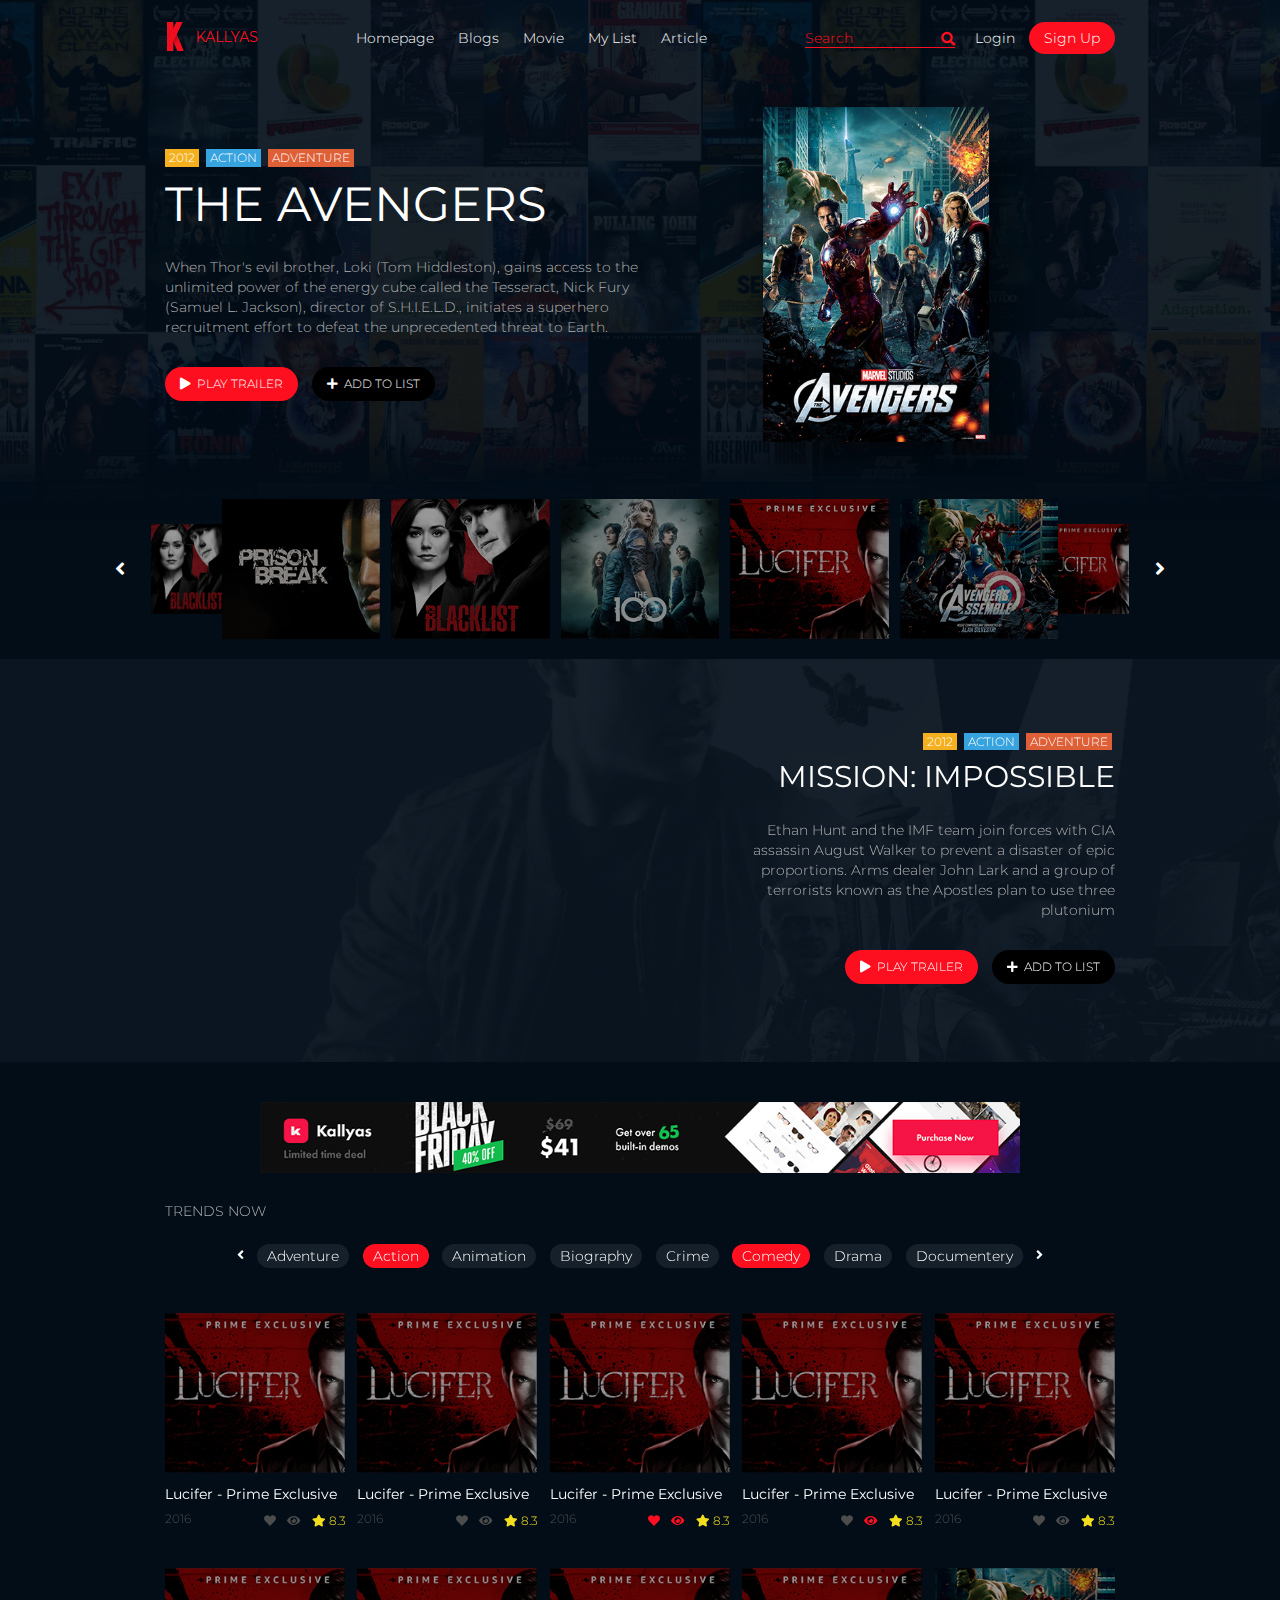
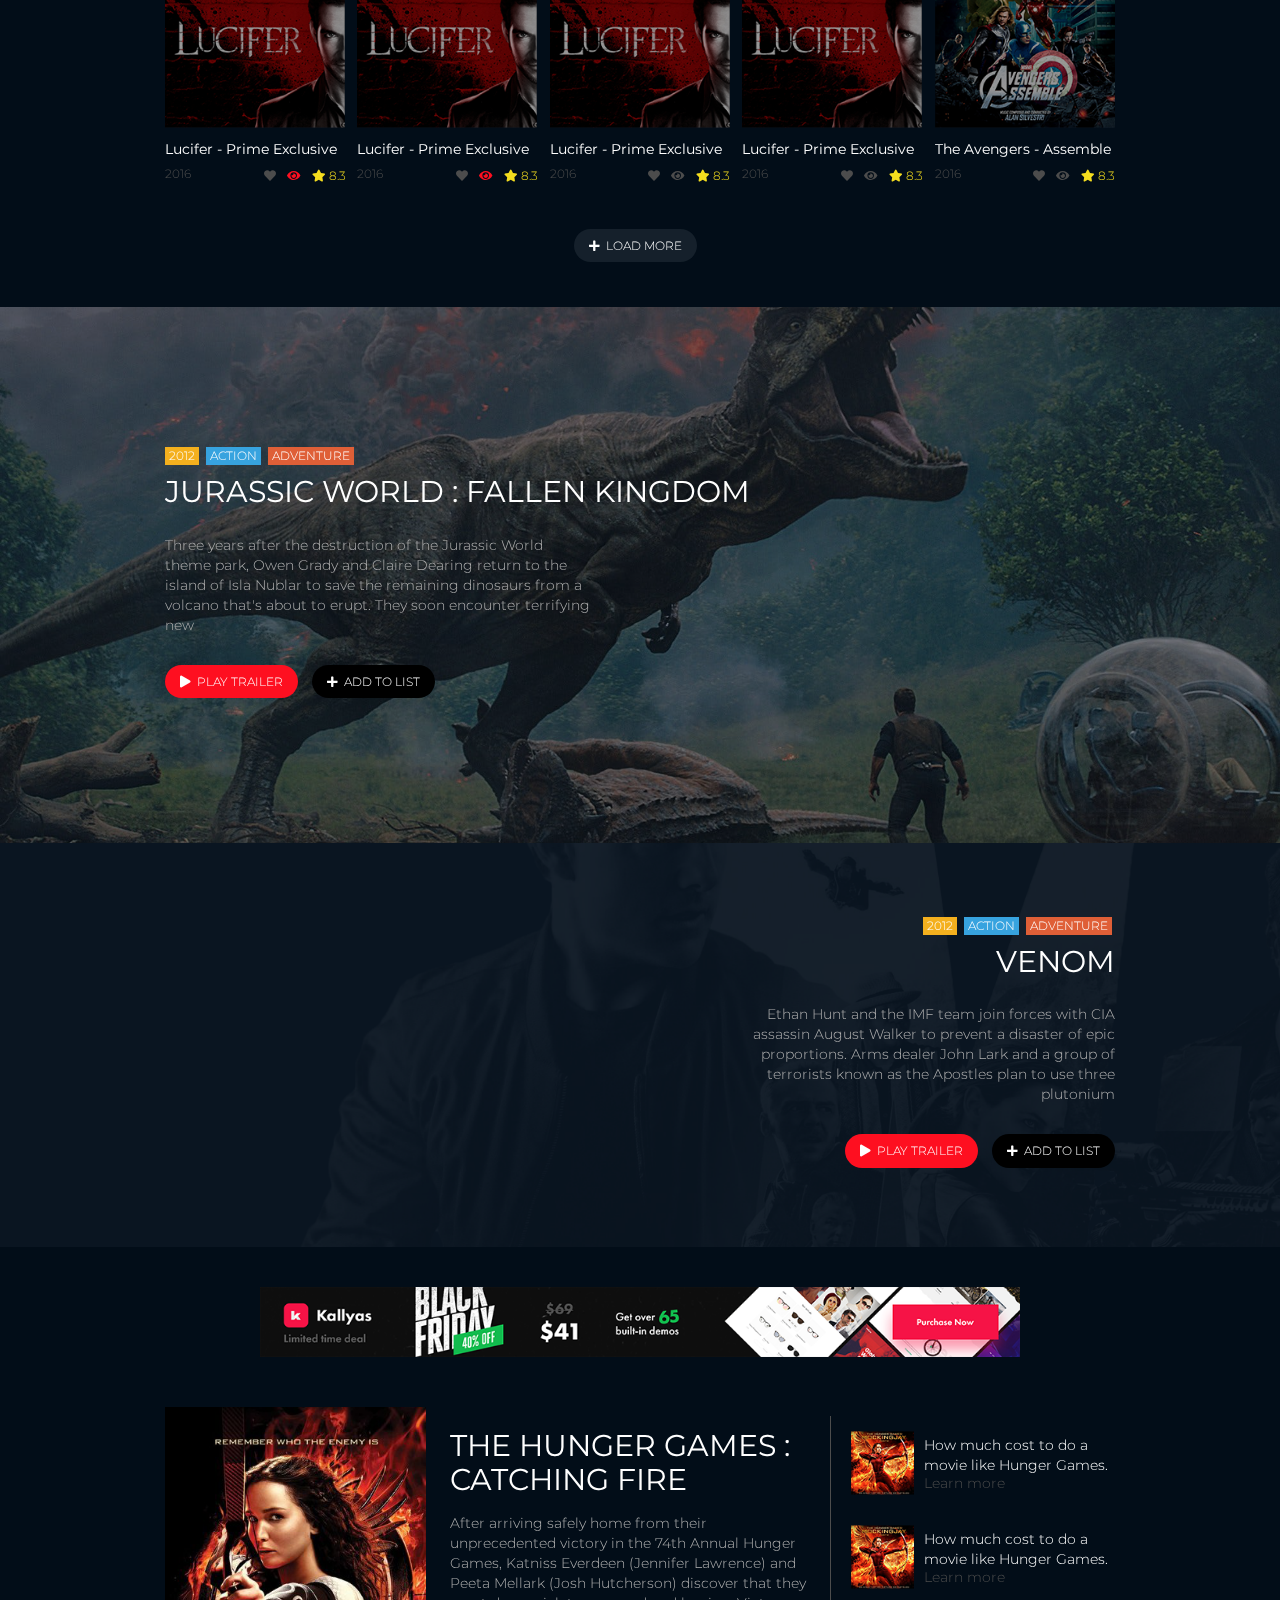
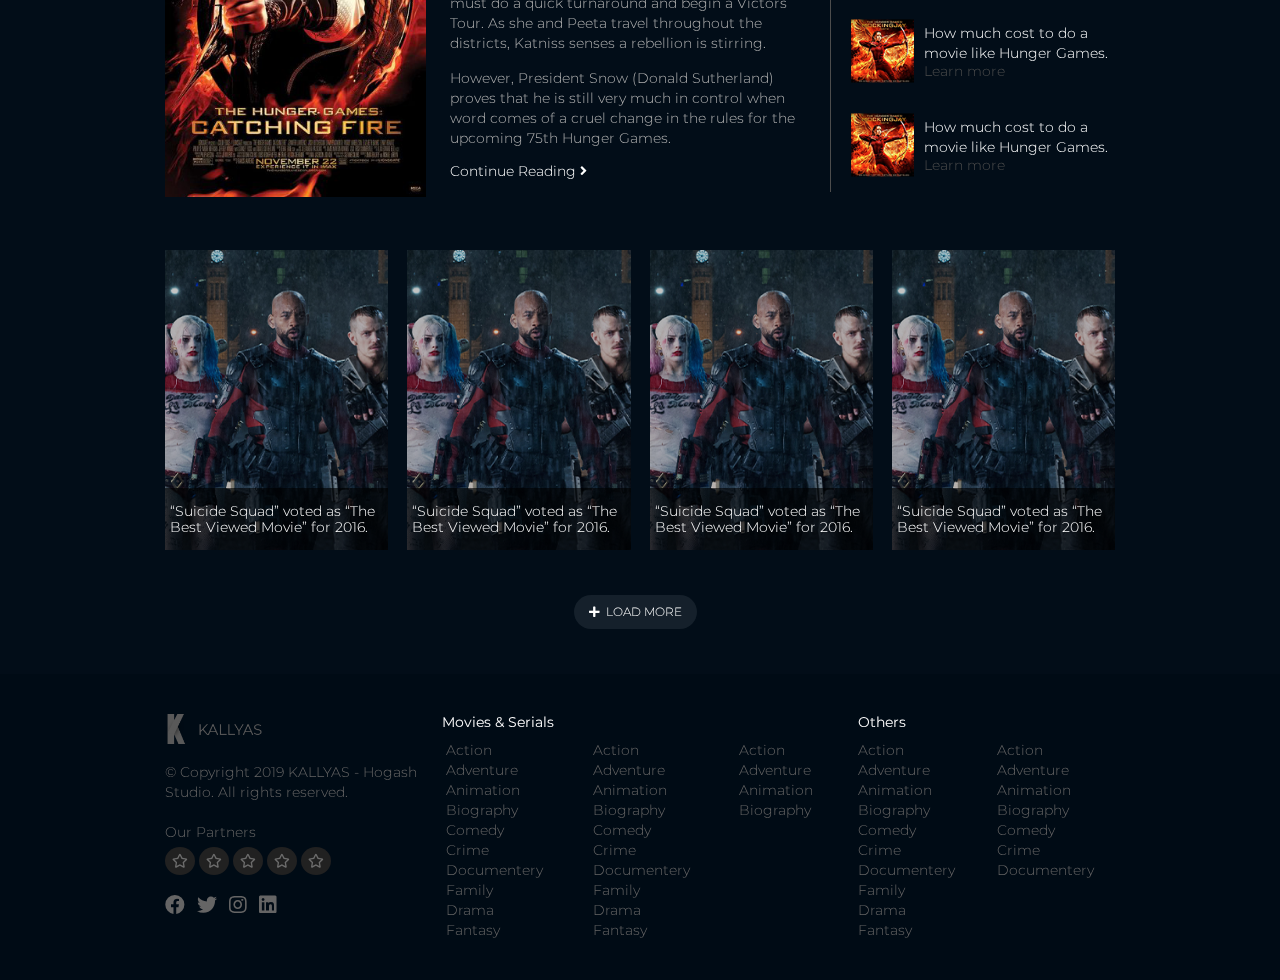
<file: index.html>
<!DOCTYPE html>
<html lang="en">
<head>
    <meta charset="UTF-8">
    <meta name="viewport" content="width=device-width, initial-scale=1.0">
    <title>Movie Presentation psd template </title>
    <link rel="stylesheet" href="assets/css/normalize.css">
    <link rel="stylesheet" href="assets/css/fontawesome/css/all.min.css">
    <link rel="stylesheet" href="assets/css/style.css">
    <link rel="stylesheet" href="assets/css/responsive.css">
    <link href="https://fonts.googleapis.com/css2?family=Montserrat:ital,wght@0,300;0,400;0,500;0,600;0,700;1,300;1,400&display=swap" rel="stylesheet">

   
</head>
<body>
    
    <!-- hero section start -->
    <section class="hero">
        <div class="container">
            <header class="header">
                <div class="logo">
                    <a href="index.html"><img src="assets/images/logo.png" alt=""></a>
                </div>
                <nav class="menu">
                    <ul>
                        <li><a href="#">Homepage</a></li>
                        <li><a href="blogs.html">Blogs</a></li>
                        <li><a href="movie.html">Movie</a></li>
                        <li><a href="mylist.html">My List</a></li>
                        <li><a href="article.html">Article</a></li>
                    </ul>
                </nav>
                <div class="login-wrap">
                    <div class="header-search-wrap">
                        <input type="text" placeholder="Search" name="search">
                        <button type="submit"><i class="fas fa-search"></i></button>
                    </div>
                    <ul>
                        <li><a href="#">Login</a></li>
                        <li><a href="#" class="active">Sign Up</a></li>
                    </ul>
                </div>
            </header>
            <div class="banner">
                <div class="banner-text-block">
                    <div class="button-group">
                        <a href="#" class="btn-small bg-yellow">2012</a>
                        <a href="#" class="btn-small bg-skyblue">action</a>
                        <a href="#" class="btn-small bg-orange">adventure</a>
                    </div>
                    <h1>The avengers</h1>
                    <p>When Thor's evil brother, Loki (Tom Hiddleston), gains access to the
                        unlimited power of the energy cube called the Tesseract, Nick Fury (Samuel L. Jackson), director of S.H.I.E.L.D., initiates a superhero recruitment effort to defeat the unprecedented threat to Earth.</p>
                    <div class="button-group">
                        <a href="" class="btn-large bg-red"><i class="fas fa-play"></i> play trailer</a>
                        <a href="" class="btn-large bg-dark"><i class="fas fa-plus"></i> add to list</a>
                    </div>
                </div>
                <div class="banner-image-block">
                    <img src="assets/images/avengers poster.png" alt="avengers poster">
                </div>
            </div>
        </div>
        <div class="container2">
            <div class="serial-slides-wrap">
                <i class="fas fa-angle-left"></i>
                <img class="serial-image-first" src="assets/images/popular serial3.png" alt="popular serial">
                <img  class="seriral-slide"src="assets/images/popular serial2.png" alt="popular serial">
                <img  class="seriral-slide"src="assets/images/popular serial3.png" alt="popular serial">
                <img  class="seriral-slide"src="assets/images/popular serial4.png" alt="popular serial">
                <img  class="seriral-slide"src="assets/images/popular serial5.png" alt="popular serial">
                <img class="seriral-slide" src="assets/images/popular serial6.png" alt="popular serial">
                <img class="serial-image-last" src="assets/images/popular serial5.png" alt="popular serial">
                <i class="fas fa-angle-right"></i>
            </div>
        </div>
    </section>
    <!-- hero section stop -->


    <!-- call to action1 section start -->
    <section class="cta1">
        <div class="container">
            <div class="cta1-wrap">
                <div class="cta1-left">
                    <iframe src="https://www.youtube.com/embed/XiHiW4N7-bo" frameborder="0" allow="accelerometer; autoplay; clipboard-write; encrypted-media; gyroscope; picture-in-picture" allowfullscreen></iframe>
                </div>
                <div class="cta1-right">
                    <div class="button-group">
                        <a href="#" class="btn-small bg-yellow">2012</a>
                        <a href="#" class="btn-small bg-skyblue">action</a>
                        <a href="#" class="btn-small bg-orange">adventure</a>
                    </div>
                    <h2>Mission: impossible</h2>
                    <p>Ethan Hunt and the IMF team join forces with CIA assassin August Walker to prevent a disaster of epic proportions. Arms dealer John Lark and a group of terrorists known as the Apostles plan to use three plutonium </p>
                    <div class="button-group">
                        <a href="" class="btn-large bg-red"><i class="fas fa-play"></i> play trailer</a>
                        <a href="" class="btn-large bg-dark"><i class="fas fa-plus"></i> add to list</a>
                    </div>
                </div>
            </div>
        </div>
    </section>
    <!-- call to action1 section stop -->


    <!-- trends section start -->
    <section class="trends-movies">
        <div class="container">
            <div class="advertisement">
                <img src="assets/images/ads banner 1.png" alt="ads">
            </div>
            <p>Trends now</p>
            <div class="button-flex-group">
                <i class="fas fa-angle-left"></i>
                <a href="#" class="button-medium bg-grey">Adventure</a>
                <a href="#" class="button-medium bg-red">Action</a>
                <a href="#" class="button-medium bg-grey">Animation</a>
                <a href="#" class="button-medium bg-grey">Biography</a>
                <a href="#" class="button-medium bg-grey">Crime</a>
                <a href="#" class="button-medium bg-red">Comedy</a>
                <a href="#" class="button-medium bg-grey">Drama</a>
                <a href="#" class="button-medium bg-grey">Documentery</a>
                <i class="fas fa-angle-right"></i>
            </div>
            <div class="trends-movies-wrap">
                <div class="trends-movie-item">
                    <img src="assets/images/trends poster1.png" alt="poster" class="poster">
                    <h3>Lucifer - Prime Exclusive</h3>
                    <div class="year-wrap">
                        <p>2016</p>
                        <ul>
                            <li><i class="fas fa-heart"></i></li>
                            <li><i class="fas fa-eye"></i></li>
                            <li><i class="fas fa-star"></i> 8.3</li>
                        </ul>
                    </div>
                </div>
                <div class="trends-movie-item">
                    <img src="assets/images/trends poster1.png" alt="poster" class="poster">
                    <h3>Lucifer - Prime Exclusive</h3>
                    <div class="year-wrap">
                        <p>2016</p>
                        <ul>
                            <li><i class="fas fa-heart"></i></li>
                            <li><i class="fas fa-eye"></i></li>
                            <li><i class="fas fa-star"></i> 8.3</li>
                        </ul>
                    </div>
                </div>
                <div class="trends-movie-item">
                    <img src="assets/images/trends poster1.png" alt="poster" class="poster">
                    <h3>Lucifer - Prime Exclusive</h3>
                    <div class="year-wrap">
                        <p>2016</p>
                        <ul>
                            <li><i class="fas fa-heart color-red"></i></li>
                            <li><i class="fas fa-eye color-red"></i></li>
                            <li><i class="fas fa-star"></i> 8.3</li>
                        </ul>
                    </div>
                </div>
                <div class="trends-movie-item">
                    <img src="assets/images/trends poster1.png" alt="poster" class="poster">
                    <h3>Lucifer - Prime Exclusive</h3>
                    <div class="year-wrap">
                        <p>2016</p>
                        <ul>
                            <li><i class="fas fa-heart"></i></li>
                            <li><i class="fas fa-eye color-red"></i></li>
                            <li><i class="fas fa-star"></i> 8.3</li>
                        </ul>
                    </div>
                </div>
                <div class="trends-movie-item">
                    <img src="assets/images/trends poster1.png" alt="poster" class="poster">
                    <h3>Lucifer - Prime Exclusive</h3>
                    <div class="year-wrap">
                        <p>2016</p>
                        <ul>
                            <li><i class="fas fa-heart"></i></li>
                            <li><i class="fas fa-eye"></i></li>
                            <li><i class="fas fa-star"></i> 8.3</li>
                        </ul>
                    </div>
                </div>
                <div class="trends-movie-item">
                    <img src="assets/images/trends poster1.png" alt="poster" class="poster">
                    <h3>Lucifer - Prime Exclusive</h3>
                    <div class="year-wrap">
                        <p>2016</p>
                        <ul>
                            <li><i class="fas fa-heart"></i></li>
                            <li><i class="fas fa-eye color-red"></i></li>
                            <li><i class="fas fa-star"></i> 8.3</li>
                        </ul>
                    </div>
                </div>
                <div class="trends-movie-item">
                    <img src="assets/images/trends poster1.png" alt="poster" class="poster">
                    <h3>Lucifer - Prime Exclusive</h3>
                    <div class="year-wrap">
                        <p>2016</p>
                        <ul>
                            <li><i class="fas fa-heart"></i></li>
                            <li><i class="fas fa-eye color-red"></i></li>
                            <li><i class="fas fa-star"></i> 8.3</li>
                        </ul>
                    </div>
                </div>
                <div class="trends-movie-item">
                    <img src="assets/images/trends poster1.png" alt="poster" class="poster">
                    <h3>Lucifer - Prime Exclusive</h3>
                    <div class="year-wrap">
                        <p>2016</p>
                        <ul>
                            <li><i class="fas fa-heart"></i></li>
                            <li><i class="fas fa-eye"></i></li>
                            <li><i class="fas fa-star"></i> 8.3</li>
                        </ul>
                    </div>
                </div>
                <div class="trends-movie-item">
                    <img src="assets/images/trends poster1.png" alt="poster" class="poster">
                    <h3>Lucifer - Prime Exclusive</h3>
                    <div class="year-wrap">
                        <p>2016</p>
                        <ul>
                            <li><i class="fas fa-heart"></i></li>
                            <li><i class="fas fa-eye"></i></li>
                            <li><i class="fas fa-star"></i> 8.3</li>
                        </ul>
                    </div>
                </div>
                <div class="trends-movie-item">
                    <img src="assets/images/trends poster10.png" alt="poster" class="poster">
                    <h3>The Avengers - Assemble</h3>
                    <div class="year-wrap">
                        <p>2016</p>
                        <ul>
                            <li><i class="fas fa-heart"></i></li>
                            <li><i class="fas fa-eye"></i></li>
                            <li><i class="fas fa-star"></i> 8.3</li>
                        </ul>
                    </div>
                </div>
            </div>
            <div class="load-more-button">
                <a href="" class="btn-large bg-grey"><i class="fas fa-plus"></i> Load more</a>
            </div>
        </div>
    </section>
    <!-- trends section stop -->


    <!-- call to action2 section start -->
    <section class="cta2">
        <div class="overlay">
        <div class="container">
            <div class="button-group">
                <a href="#" class="btn-small bg-yellow">2012</a>
                <a href="#" class="btn-small bg-skyblue">action</a>
                <a href="#" class="btn-small bg-orange">adventure</a>
            </div>
            <h2>JURASSIC WORLD : FALLEN KINGDOM</h2>
            <p>Three years after the destruction of the Jurassic World theme park, Owen Grady and Claire Dearing return to the island of Isla Nublar to save the remaining dinosaurs from a volcano that's about to erupt. They soon encounter terrifying new</p>
            <div class="button-group">
                <a href="" class="btn-large bg-red"><i class="fas fa-play"></i> play trailer</a>
                <a href="" class="btn-large bg-dark"><i class="fas fa-plus"></i> add to list</a>
            </div>
        </div>
        </div>
    </section>
    <!-- call to action2 section stop -->



    <!-- call to action1 section start -->
    <section class="cta1">
        <div class="container">
            <div class="cta1-wrap">
                <div class="cta1-left">
                    <iframe src="https://www.youtube.com/embed/xLCn88bfW1o" frameborder="0" allow="accelerometer; autoplay; clipboard-write; encrypted-media; gyroscope; picture-in-picture" allowfullscreen></iframe>
                </div>
                <div class="cta1-right">
                    <div class="button-group">
                        <a href="#" class="btn-small bg-yellow">2012</a>
                        <a href="#" class="btn-small bg-skyblue">action</a>
                        <a href="#" class="btn-small bg-orange">adventure</a>
                    </div>
                    <h2>venom</h2>
                    <p>Ethan Hunt and the IMF team join forces with CIA assassin August Walker to prevent a disaster of epic proportions. Arms dealer John Lark and a group of terrorists known as the Apostles plan to use three plutonium </p>
                    <div class="button-group">
                        <a href="" class="btn-large bg-red"><i class="fas fa-play"></i> play trailer</a>
                        <a href="" class="btn-large bg-dark"><i class="fas fa-plus"></i> add to list</a>
                    </div>
                </div>
            </div>
        </div>
    </section>
    <!-- call to action1 section stop -->


    <!-- blog section start -->
    <section class="blog">
        <div class="container">
            <div class="advertisement">
                <img src="assets/images/ads banner 1.png" alt="ads">
            </div>
            <div class="blog-top-wrap">
                <div class="left-side">
                    <img src="assets/images/blog left side poster.png" alt="poster">
                </div>
                <div class="middle">
                    <h2>THE HUNGER GAMES : 
                        CATCHING FIRE</h2>
                    <p>After arriving safely home from their unprecedented victory in the 74th Annual Hunger Games, Katniss Everdeen (Jennifer Lawrence) and Peeta Mellark (Josh Hutcherson) discover that they must do a quick turnaround and begin a Victors Tour. As she and Peeta travel throughout the districts, Katniss senses a rebellion is stirring.
                    <span>However, President Snow (Donald Sutherland) proves that he is still very much in control when word comes of a cruel change in the rules for the upcoming 75th Hunger Games.</span>
                    </p>
                    <a href="#">Continue Reading <i class="fas fa-angle-right"></i></a>
                </div>
                <div class="right-side">
                    <div class="right-item-wrap">
                        <img src="assets/images/blog poster mini1.png" alt="poster">
                        <div class="right-item-wrap-child">
                            <h3><a href="#">How much cost to do a
                                movie like Hunger Games.</a></h3>
                            <p><a href="#">Learn more</a></p>
                        </div>
                    </div>
                    <div class="right-item-wrap">
                        <img src="assets/images/blog poster mini1.png" alt="poster">
                        <div class="right-item-wrap-child">
                            <h3><a href="#">How much cost to do a
                                movie like Hunger Games.</a></h3>
                            <p><a href="#">Learn more</a></p>
                        </div>
                    </div>
                    <div class="right-item-wrap">
                        <img src="assets/images/blog poster mini1.png" alt="poster">
                        <div class="right-item-wrap-child">
                            <h3><a href="#">How much cost to do a
                                movie like Hunger Games.</a></h3>
                            <p><a href="#">Learn more</a></p>
                        </div>
                    </div>
                    <div class="right-item-wrap">
                        <img src="assets/images/blog poster mini1.png" alt="poster">
                        <div class="right-item-wrap-child">
                            <h3><a href="#">How much cost to do a
                                movie like Hunger Games.</a></h3>
                            <p><a href="#">Learn more</a></p>
                        </div>
                    </div>
                </div>
            </div>
            <div class="blog-bottom-wrap">
                <div class="bottom-wrap-item1">
                    <div class="overlay-text">
                        <p><a href="#">“Suicide Squad” voted as “The Best
                            Viewed Movie” for 2016.</a></p>
                    </div>
                </div>
                <div class="bottom-wrap-item1">
                    <div class="overlay-text">
                        <p><a href="#">“Suicide Squad” voted as “The Best
                            Viewed Movie” for 2016.</a></p>
                    </div>
                </div>
                <div class="bottom-wrap-item1">
                    <div class="overlay-text">
                        <p><a href="#">“Suicide Squad” voted as “The Best
                            Viewed Movie” for 2016.</a></p>
                    </div>
                </div>
                <div class="bottom-wrap-item1">
                    <div class="overlay-text">
                        <p><a href="#">“Suicide Squad” voted as “The Best
                            Viewed Movie” for 2016.</a></p>
                    </div>
                </div>
            </div>
            <div class="button-group">
                <a href="" class="btn-large bg-grey"><i class="fas fa-plus"></i> load more</a>
            </div>
        </div>
    </section>
    <!-- blog section stop -->

    <!-- footer section start -->
    <footer class="footer">
        <div class="container">
            <div class="footer-wrap">
                <div class="footer-left">
                    <img src="assets/images/logo white.png" alt="logo white">
                    <p>© Copyright 2019 KALLYAS - Hogash
                        Studio. All rights reserved.
                    <span>Our Partners</span>
                    </p>
                    <div class="rating">
                        <ul>
                            <li><i class="far fa-star"></i></li>
                            <li><i class="far fa-star"></i></li>
                            <li><i class="far fa-star"></i></li>
                            <li><i class="far fa-star"></i></li>
                            <li><i class="far fa-star"></i></li>
                        </ul>
                    </div>
                    <div class="social-media">
                        <ul>
                            <li><a href="#"><i class="fab fa-facebook"></i></a></li>
                            <li><a href="#"><i class="fab fa-twitter"></i></a></li>
                            <li><a href="#"><i class="fab fa-instagram"></i></a></li>
                            <li><a href="#"><i class="fab fa-linkedin"></i></a></li>
                        </ul>
                    </div>
                </div>
                <div class="footer-right">
                    <div class="category-main-left">
                        <h3>Movies & Serials</h3>
                        <div class="category-items">
                            <ul>
                                <li><a href="#">Action</a></li>
                                <li><a href="#">Adventure</a></li>
                                <li><a href="#">Animation</a></li>
                                <li><a href="#">Biography</a></li>
                                <li><a href="#">Comedy</a></li>
                                <li><a href="#">Crime</a></li>
                                <li><a href="#">Documentery</a></li>
                                <li><a href="#">Family</a></li>
                                <li><a href="#">Drama</a></li>
                                <li><a href="#">Fantasy</a></li>
                            </ul>
                            <ul>
                                <li><a href="#">Action</a></li>
                                <li><a href="#">Adventure</a></li>
                                <li><a href="#">Animation</a></li>
                                <li><a href="#">Biography</a></li>
                                <li><a href="#">Comedy</a></li>
                                <li><a href="#">Crime</a></li>
                                <li><a href="#">Documentery</a></li>
                                <li><a href="#">Family</a></li>
                                <li><a href="#">Drama</a></li>
                                <li><a href="#">Fantasy</a></li>
                            </ul>
                            <ul>
                                <li><a href="#">Action</a></li>
                                <li><a href="#">Adventure</a></li>
                                <li><a href="#">Animation</a></li>
                                <li><a href="#">Biography</a></li>
                                
                            </ul>
                        </div>
                    </div>
                    <div class="category-main-right">
                        <h3>Others</h3>
                        <div class="category-items">
                            <ul>
                                <li><a href="#">Action</a></li>
                                <li><a href="#">Adventure</a></li>
                                <li><a href="#">Animation</a></li>
                                <li><a href="#">Biography</a></li>
                                <li><a href="#">Comedy</a></li>
                                <li><a href="#">Crime</a></li>
                                <li><a href="#">Documentery</a></li>
                                <li><a href="#">Family</a></li>
                                <li><a href="#">Drama</a></li>
                                <li><a href="#">Fantasy</a></li>
                            </ul>
                            <ul>
                                <li><a href="#">Action</a></li>
                                <li><a href="#">Adventure</a></li>
                                <li><a href="#">Animation</a></li>
                                <li><a href="#">Biography</a></li>
                                <li><a href="#">Comedy</a></li>
                                <li><a href="#">Crime</a></li>
                                <li><a href="#">Documentery</a></li>
                                
                            </ul>
                        </div>
                    </div>
                </div>
            </div>
        </div>
    </footer>
    <!-- footer section stop -->



</body>
</html>
</file>
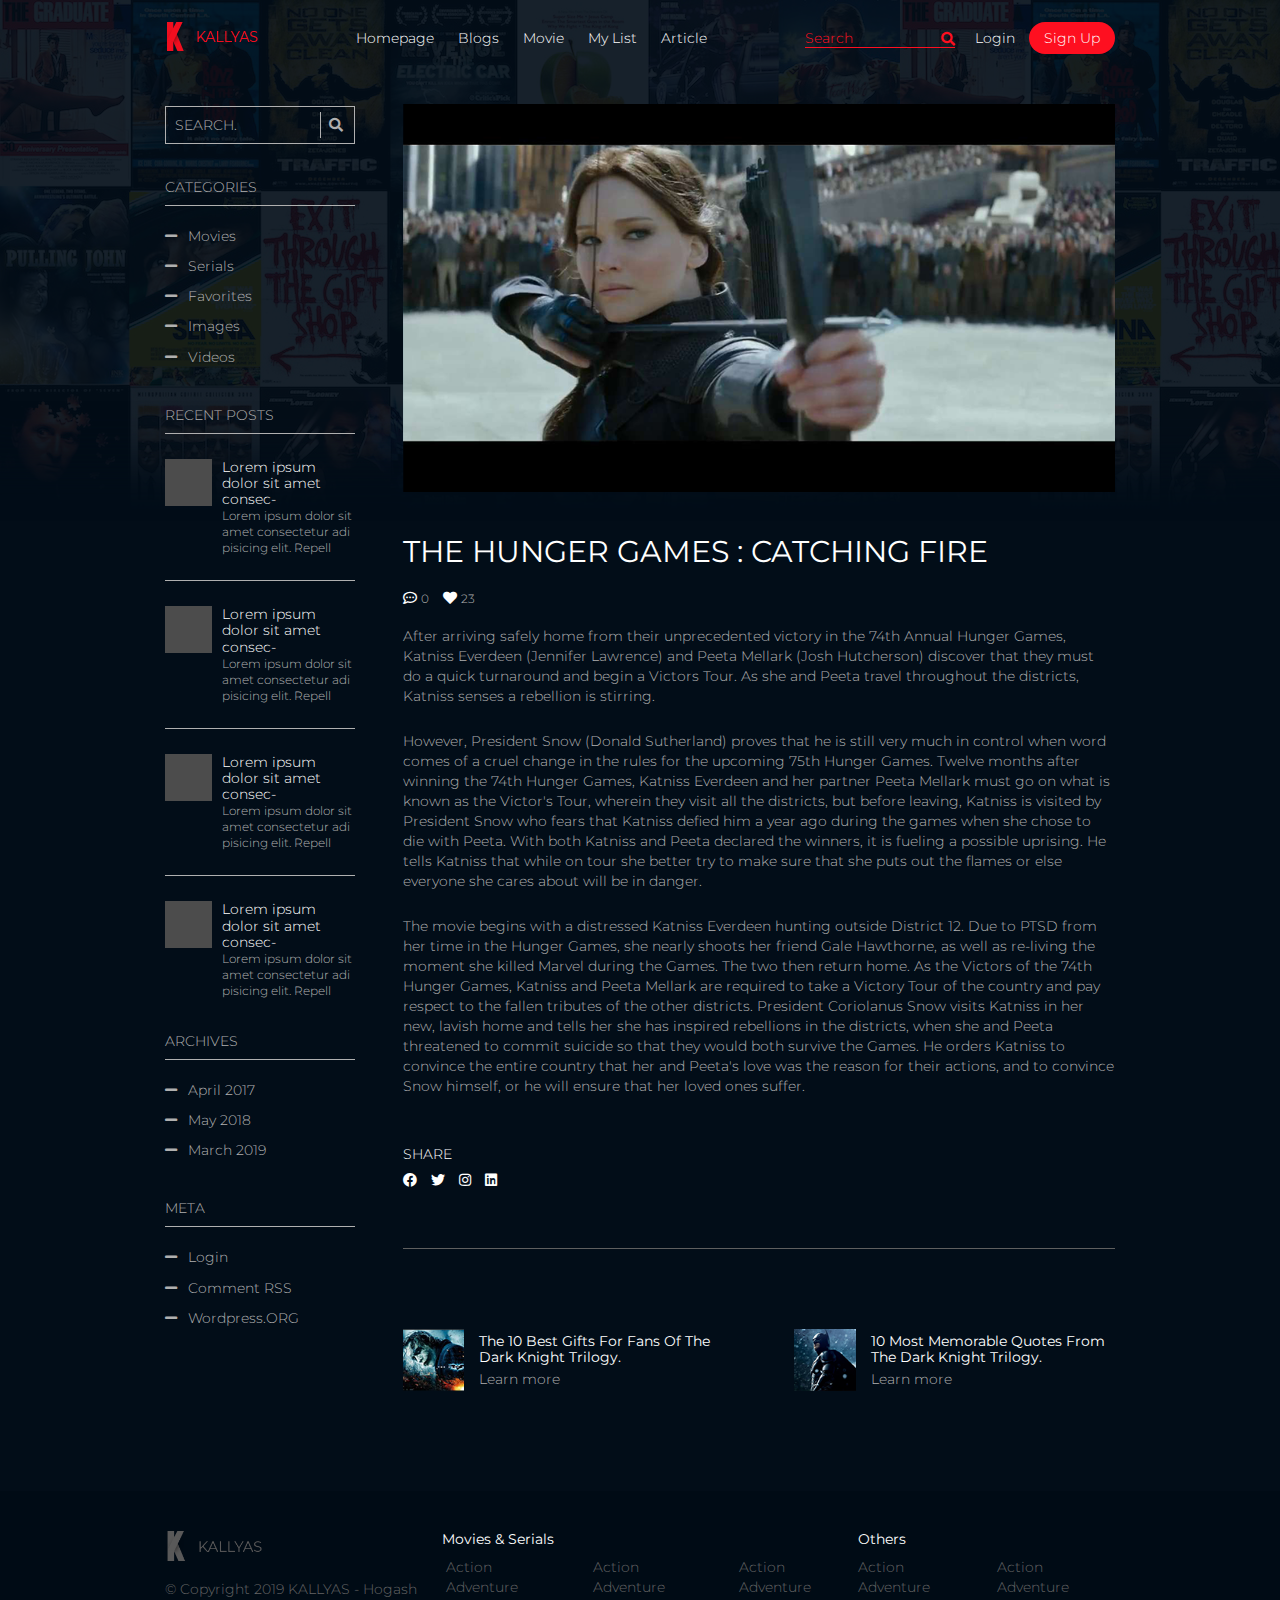
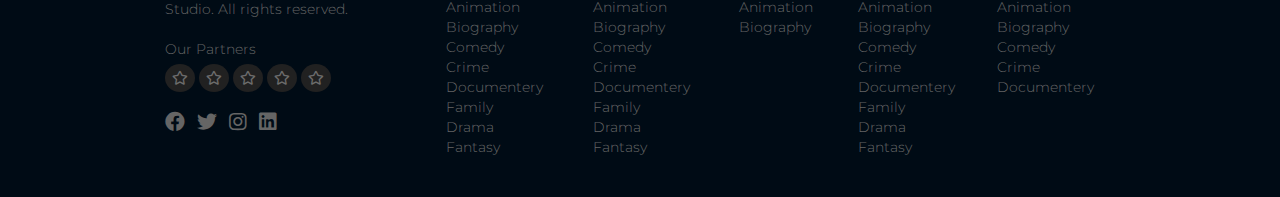
<file: article.html>
<!DOCTYPE html>
<html lang="en">
<head>
    <meta charset="UTF-8">
    <meta name="viewport" content="width=device-width, initial-scale=1.0">
    <title>Article</title>
    <link rel="stylesheet" href="assets/css/normalize.css">
    <link rel="stylesheet" href="assets/css/fontawesome/css/all.min.css">
    <link rel="stylesheet" href="assets/css/style.css">
    <link rel="stylesheet" href="assets/css/responsive.css">
    <link href="https://fonts.googleapis.com/css2?family=Montserrat:ital,wght@0,300;0,400;0,500;0,600;0,700;1,300;1,400&display=swap" rel="stylesheet">
</head>
<body>
    

    <!-- blog page main section start -->

    <section class="article-hero">
        <div class="overlay">
        <div class="container">
            <header class="header">
                <div class="logo">
                    <a href="index.html"><img src="assets/images/logo.png" alt=""></a>
                </div>
                <nav class="menu">
                    <ul>
                        <li><a href="index.html">Homepage</a></li>
                        <li><a href="blogs.html">Blogs</a></li>
                        <li><a href="movie.html">Movie</a></li>
                        <li><a href="mylist.html">My List</a></li>
                        <li><a href="#">Article</a></li>
                    </ul>
                </nav>
                <div class="login-wrap">
                    <div class="header-search-wrap">
                        <input type="text" placeholder="Search" name="search">
                        <button type="submit"><i class="fas fa-search"></i></button>
                    </div>
                    <ul>
                        <li><a href="#">Login</a></li>
                        <li><a href="#" class="active">Sign Up</a></li>
                    </ul>
                </div>
            </header>
            <div class="article-page-wrap">
                <aside class="blog-sidebar">
                    <div class="sidebar-search">
                        <input type="text" placeholder="SEARCH." name="sidebar-search" id="sidebar-search">
                        <button type="submit"><i class="fas fa-search"></i></button>
                    </div>
                    <div class="sidebar-categories">
                        <h3>Categories</h3>
                        <ul>
                            <li><a href="#"><i class="fas fa-minus"></i> Movies</a></li>
                            <li><a href="#"><i class="fas fa-minus"></i> Serials</a></li>
                            <li><a href="#"><i class="fas fa-minus"></i> Favorites</a></li>
                            <li><a href="#"><i class="fas fa-minus"></i> Images</a></li>
                            <li><a href="#"><i class="fas fa-minus"></i> Videos</a></li>
                        </ul>
                    </div>
                    <div class="recent-post">
                        <h3>Recent posts</h3>
                        <ul>
                            <li>
                                <a href="#"><img src="assets/images/recent post thumbnail.png" alt="post thumbnail"></a>
                                <div class="post-title">
                                    <h4><a href="#">Lorem ipsum dolor sit amet consec-</a></h4>
                                    <p><a href="#">Lorem ipsum dolor sit amet consectetur adi pisicing elit. Repell</a></p>
                                </div>
                            </li>
                            <li>
                                <a href="#"><img src="assets/images/recent post thumbnail.png" alt="post thumbnail"></a>
                                <div class="post-title">
                                    <h4><a href="#">Lorem ipsum dolor sit amet consec-</a></h4>
                                    <p><a href="#">Lorem ipsum dolor sit amet consectetur adi pisicing elit. Repell</a></p>
                                </div>
                            </li>
                            <li>
                                <a href="#"><img src="assets/images/recent post thumbnail.png" alt="post thumbnail"></a>
                                <div class="post-title">
                                    <h4><a href="#">Lorem ipsum dolor sit amet consec-</a></h4>
                                    <p><a href="#">Lorem ipsum dolor sit amet consectetur adi pisicing elit. Repell</a></p>
                                </div>
                            </li>
                            <li>
                                <a href="#"><img src="assets/images/recent post thumbnail.png" alt="post thumbnail"></a>
                                <div class="post-title">
                                    <h4><a href="#">Lorem ipsum dolor sit amet consec-</a></h4>
                                    <p><a href="#">Lorem ipsum dolor sit amet consectetur adi pisicing elit. Repell</a></p>
                                </div>
                            </li>
                        </ul>
                    </div>
                    <div class="archive-categories">
                        <h3>Archives</h3>
                        <ul>
                            <li><a href="#"><i class="fas fa-minus"></i> April 2017</a></li>
                            <li><a href="#"><i class="fas fa-minus"></i> May 2018</a></li>
                            <li><a href="#"><i class="fas fa-minus"></i> March 2019</a></li>
                        </ul>
                    </div>
                    <div class="meta-categories">
                        <h3>Meta</h3>
                        <ul>
                            <li><a href="#"><i class="fas fa-minus"></i> Login</a></li>
                            <li><a href="#"><i class="fas fa-minus"></i> Comment RSS</a></li>
                            <li><a href="#"><i class="fas fa-minus"></i> Wordpress.ORG</a></li>
                        </ul>
                    </div>
                </aside>
                <div class="article-page-body">
                    <div class="article-thumbnail-big">
                        <img src="assets/images/article thumbanil.png" alt="thumbnail">
                    </div>
                    <div class="article-heading">
                        <h1>THE HUNGER GAMES : CATCHING FIRE</h1>
                    </div>
                    <div class="view-count">
                        <ul>
                            <li><i class="far fa-comment-dots"></i><span>0</span></li>
                            <li><i class="fas fa-heart"></i><span>23</span></li>
                        </ul>
                    </div>
                    <div class="article-content">
                        <p>
                            After arriving safely home from their unprecedented victory in the 74th Annual Hunger Games, Katniss Everdeen (Jennifer Lawrence) and Peeta Mellark (Josh Hutcherson) discover that they must do a quick turnaround and begin a Victors Tour. As she and Peeta travel throughout the districts, Katniss senses a rebellion is stirring.
                            <span>However, President Snow (Donald Sutherland) proves that he is still very much in control when word comes of a cruel change in the rules for the upcoming 75th Hunger Games. Twelve months after winning the 74th Hunger Games, Katniss Everdeen and her partner Peeta Mellark must go on what is known as the Victor's Tour, wherein they visit all the districts, but before leaving, Katniss is visited by President Snow who fears that Katniss defied him a year ago during the games when she chose to die with Peeta. With both Katniss and Peeta declared the winners, it is fueling a possible uprising. He tells Katniss that while on tour she better try to make sure that she puts out the flames or else everyone she cares about will be in danger.</span>
                            <span>The movie begins with a distressed Katniss Everdeen hunting outside District 12. Due to PTSD from her time in the Hunger Games, she nearly shoots her friend Gale Hawthorne, as well as re-living the moment she killed Marvel during the Games. The two then return home. As the Victors of the 74th Hunger Games, Katniss and Peeta Mellark are required to take a Victory Tour of the country and pay respect to the fallen tributes of the other districts. President Coriolanus Snow visits Katniss in her new, lavish home and tells her she has inspired rebellions in the districts, when she and Peeta threatened to commit suicide so that they would both survive the Games. He orders Katniss to convince the entire country that her and Peeta's love was the reason for their actions, and to convince Snow himself, or he will ensure that her loved ones suffer.</span>
                        </p>
                    </div>
                    <div class="article-share">
                        <p>share</p>
                        <ul>
                            <li><i class="fab fa-facebook"></i></li>
                            <li><i class="fab fa-twitter"></i></li>
                            <li><i class="fab fa-instagram"></i></li>
                            <li><i class="fab fa-linkedin"></i></li>
                        </ul>
                    </div>
                    <div class="similar-post-wrap">
                        <div class="similar-post-item">
                            <img src="assets/images/similar post thumbnial 1.png" alt="read more">
                            <div class="similar-post-title-wrap">
                                <h4>The 10 Best Gifts For Fans Of
                                    The Dark Knight Trilogy.</h4>
                                <p>Learn more</p>
                            </div>
                        </div>
                        <div class="similar-post-item">
                            <img src="assets/images/similar post thumbnial 2.png" alt="read more">
                            <div class="similar-post-title-wrap">
                                <h4>10 Most Memorable Quotes
                                    From The Dark Knight Trilogy.</h4>
                                <p>Learn more</p>
                            </div>
                        </div>
                    </div>
                </div>
            </div>
        </div>
        </div>
    </section>


    <!-- blog page main section stop -->


        <!-- footer section start -->
        <footer class="footer">
            <div class="container">
                <div class="footer-wrap">
                    <div class="footer-left">
                        <img src="assets/images/logo white.png" alt="logo white">
                        <p>© Copyright 2019 KALLYAS - Hogash
                            Studio. All rights reserved.
                        <span>Our Partners</span>
                        </p>
                        <div class="rating">
                            <ul>
                                <li><i class="far fa-star"></i></li>
                                <li><i class="far fa-star"></i></li>
                                <li><i class="far fa-star"></i></li>
                                <li><i class="far fa-star"></i></li>
                                <li><i class="far fa-star"></i></li>
                            </ul>
                        </div>
                        <div class="social-media">
                            <ul>
                                <li><a href="#"><i class="fab fa-facebook"></i></a></li>
                                <li><a href="#"><i class="fab fa-twitter"></i></a></li>
                                <li><a href="#"><i class="fab fa-instagram"></i></a></li>
                                <li><a href="#"><i class="fab fa-linkedin"></i></a></li>
                            </ul>
                        </div>
                    </div>
                    <div class="footer-right">
                        <div class="category-main-left">
                            <h3>Movies & Serials</h3>
                            <div class="category-items">
                                <ul>
                                    <li><a href="#">Action</a></li>
                                    <li><a href="#">Adventure</a></li>
                                    <li><a href="#">Animation</a></li>
                                    <li><a href="#">Biography</a></li>
                                    <li><a href="#">Comedy</a></li>
                                    <li><a href="#">Crime</a></li>
                                    <li><a href="#">Documentery</a></li>
                                    <li><a href="#">Family</a></li>
                                    <li><a href="#">Drama</a></li>
                                    <li><a href="#">Fantasy</a></li>
                                </ul>
                                <ul>
                                    <li><a href="#">Action</a></li>
                                    <li><a href="#">Adventure</a></li>
                                    <li><a href="#">Animation</a></li>
                                    <li><a href="#">Biography</a></li>
                                    <li><a href="#">Comedy</a></li>
                                    <li><a href="#">Crime</a></li>
                                    <li><a href="#">Documentery</a></li>
                                    <li><a href="#">Family</a></li>
                                    <li><a href="#">Drama</a></li>
                                    <li><a href="#">Fantasy</a></li>
                                </ul>
                                <ul>
                                    <li><a href="#">Action</a></li>
                                    <li><a href="#">Adventure</a></li>
                                    <li><a href="#">Animation</a></li>
                                    <li><a href="#">Biography</a></li>
                                    
                                </ul>
                            </div>
                        </div>
                        <div class="category-main-right">
                            <h3>Others</h3>
                            <div class="category-items">
                                <ul>
                                    <li><a href="#">Action</a></li>
                                    <li><a href="#">Adventure</a></li>
                                    <li><a href="#">Animation</a></li>
                                    <li><a href="#">Biography</a></li>
                                    <li><a href="#">Comedy</a></li>
                                    <li><a href="#">Crime</a></li>
                                    <li><a href="#">Documentery</a></li>
                                    <li><a href="#">Family</a></li>
                                    <li><a href="#">Drama</a></li>
                                    <li><a href="#">Fantasy</a></li>
                                </ul>
                                <ul>
                                    <li><a href="#">Action</a></li>
                                    <li><a href="#">Adventure</a></li>
                                    <li><a href="#">Animation</a></li>
                                    <li><a href="#">Biography</a></li>
                                    <li><a href="#">Comedy</a></li>
                                    <li><a href="#">Crime</a></li>
                                    <li><a href="#">Documentery</a></li>
                                    
                                </ul>
                            </div>
                        </div>
                    </div>
                </div>
            </div>
        </footer>
        <!-- footer section stop -->





</body>
</html>
</file>
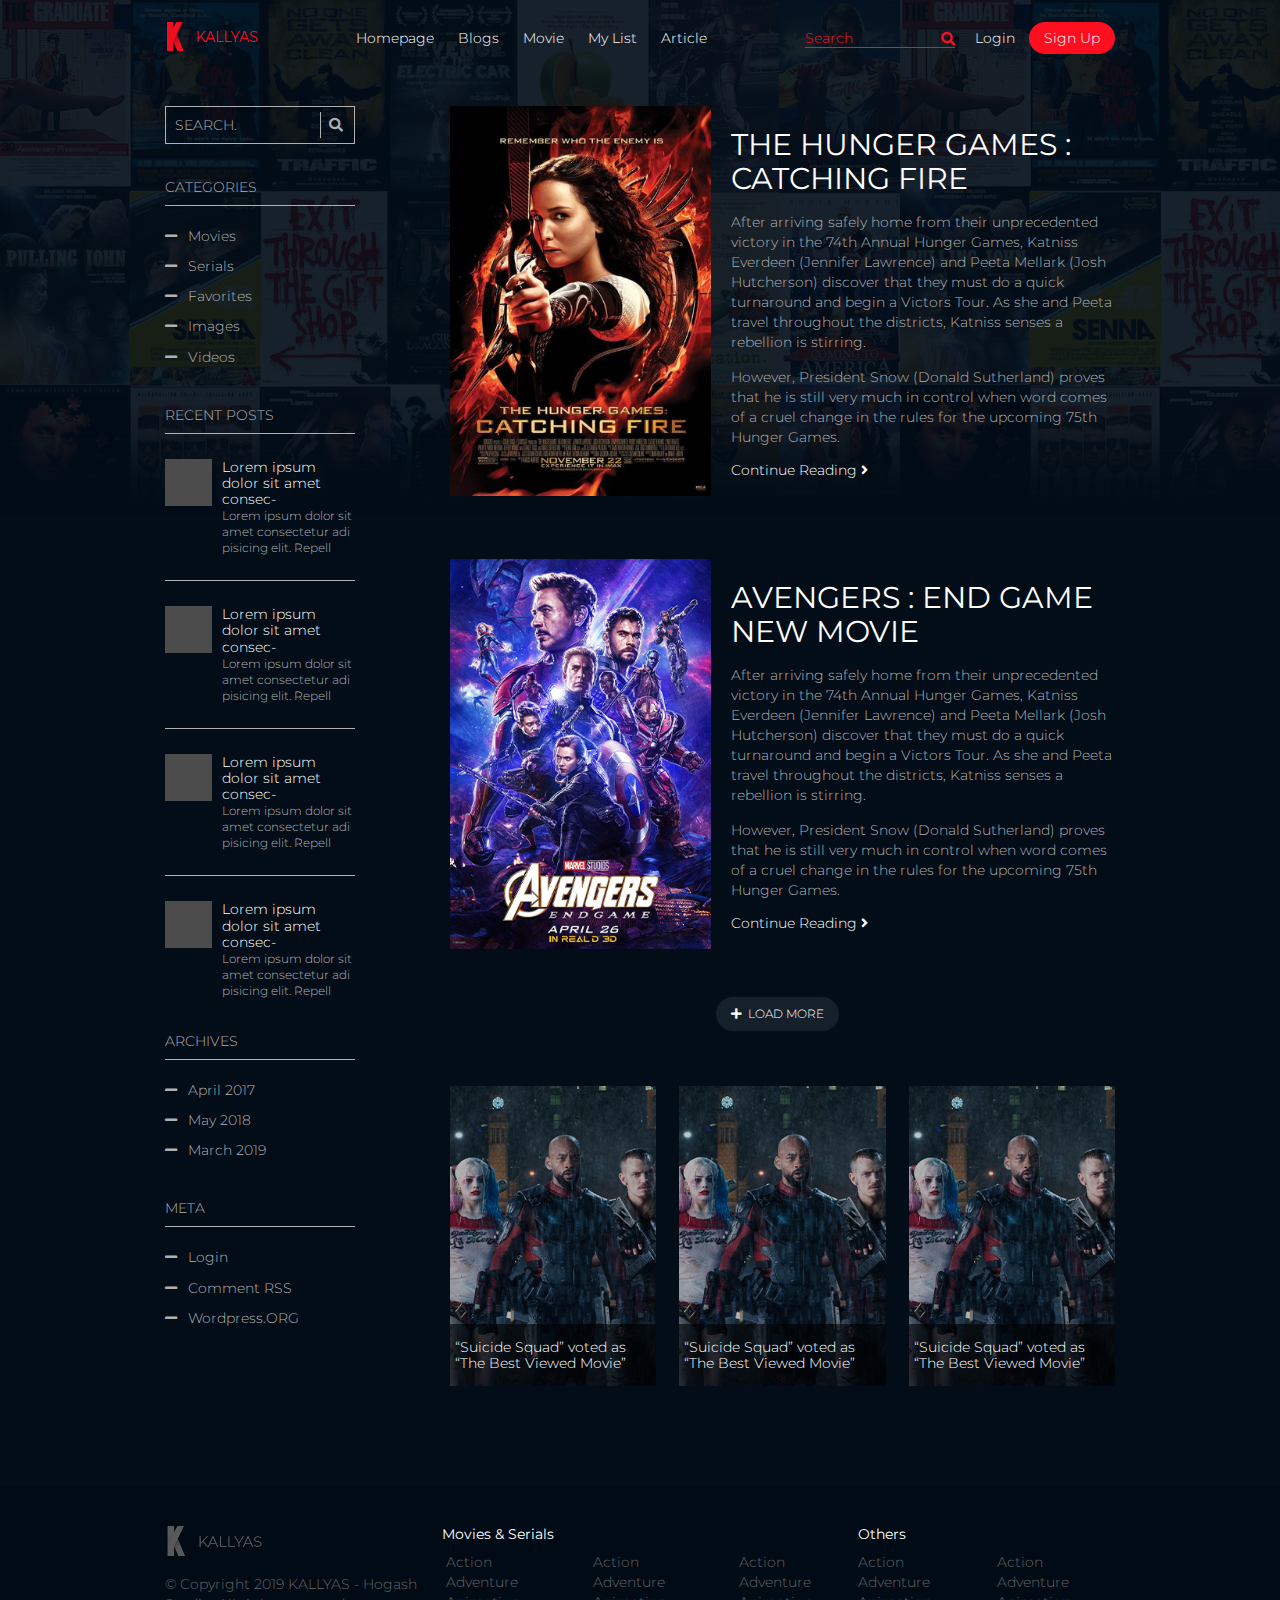
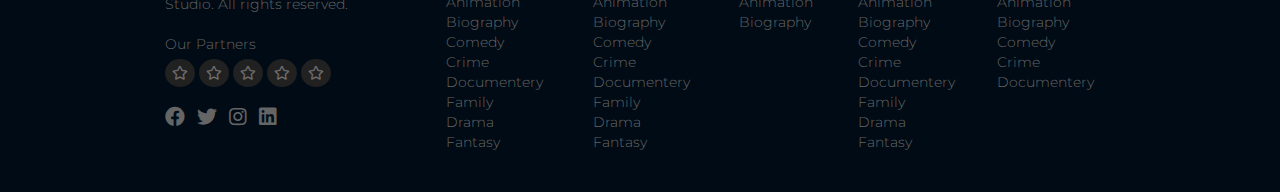
<file: blogs.html>
<!DOCTYPE html>
<html lang="en">
<head>
    <meta charset="UTF-8">
    <meta name="viewport" content="width=device-width, initial-scale=1.0">
    <title>Blogs</title>
    <link rel="stylesheet" href="assets/css/normalize.css">
    <link rel="stylesheet" href="assets/css/fontawesome/css/all.min.css">
    <link rel="stylesheet" href="assets/css/style.css">
    <link rel="stylesheet" href="assets/css/responsive.css">
    <link href="https://fonts.googleapis.com/css2?family=Montserrat:ital,wght@0,300;0,400;0,500;0,600;0,700;1,300;1,400&display=swap" rel="stylesheet">
</head>
<body>
    

    <!-- blog page main section start -->

    <section class="blog-hero">
        <div class="overlay">
        <div class="container">
            <header class="header">
                <div class="logo">
                    <a href="index.html"><img src="assets/images/logo.png" alt=""></a>
                </div>
                <nav class="menu">
                    <ul>
                        <li><a href="index.html">Homepage</a></li>
                        <li><a href="#">Blogs</a></li>
                        <li><a href="movie.html">Movie</a></li>
                        <li><a href="mylist.html">My List</a></li>
                        <li><a href="article.html">Article</a></li>
                    </ul>
                </nav>
                <div class="login-wrap">
                    <div class="header-search-wrap">
                        <input type="text" placeholder="Search" name="search">
                        <button type="submit"><i class="fas fa-search"></i></button>
                    </div>
                    <ul>
                        <li><a href="#">Login</a></li>
                        <li><a href="#" class="active">Sign Up</a></li>
                    </ul>
                </div>
            </header>
            <div class="blog-page-wrap">
                <aside class="blog-sidebar">
                    <div class="sidebar-search">
                        <input type="text" placeholder="SEARCH." name="sidebar-search" id="sidebar-search">
                        <button type="submit"><i class="fas fa-search"></i></button>
                    </div>
                    <div class="sidebar-categories">
                        <h3>Categories</h3>
                        <ul>
                            <li><a href="#"><i class="fas fa-minus"></i> Movies</a></li>
                            <li><a href="#"><i class="fas fa-minus"></i> Serials</a></li>
                            <li><a href="#"><i class="fas fa-minus"></i> Favorites</a></li>
                            <li><a href="#"><i class="fas fa-minus"></i> Images</a></li>
                            <li><a href="#"><i class="fas fa-minus"></i> Videos</a></li>
                        </ul>
                    </div>
                    <div class="recent-post">
                        <h3>Recent posts</h3>
                        <ul>
                            <li>
                                <a href="#"><img src="assets/images/recent post thumbnail.png" alt="post thumbnail"></a>
                                <div class="post-title">
                                    <h4><a href="#">Lorem ipsum dolor sit amet consec-</a></h4>
                                    <p><a href="#">Lorem ipsum dolor sit amet consectetur adi pisicing elit. Repell</a></p>
                                </div>
                            </li>
                            <li>
                                <a href="#"><img src="assets/images/recent post thumbnail.png" alt="post thumbnail"></a>
                                <div class="post-title">
                                    <h4><a href="#">Lorem ipsum dolor sit amet consec-</a></h4>
                                    <p><a href="#">Lorem ipsum dolor sit amet consectetur adi pisicing elit. Repell</a></p>
                                </div>
                            </li>
                            <li>
                                <a href="#"><img src="assets/images/recent post thumbnail.png" alt="post thumbnail"></a>
                                <div class="post-title">
                                    <h4><a href="#">Lorem ipsum dolor sit amet consec-</a></h4>
                                    <p><a href="#">Lorem ipsum dolor sit amet consectetur adi pisicing elit. Repell</a></p>
                                </div>
                            </li>
                            <li>
                                <a href="#"><img src="assets/images/recent post thumbnail.png" alt="post thumbnail"></a>
                                <div class="post-title">
                                    <h4><a href="#">Lorem ipsum dolor sit amet consec-</a></h4>
                                    <p><a href="#">Lorem ipsum dolor sit amet consectetur adi pisicing elit. Repell</a></p>
                                </div>
                            </li>
                        </ul>
                    </div>
                    <div class="archive-categories">
                        <h3>Archives</h3>
                        <ul>
                            <li><a href="#"><i class="fas fa-minus"></i> April 2017</a></li>
                            <li><a href="#"><i class="fas fa-minus"></i> May 2018</a></li>
                            <li><a href="#"><i class="fas fa-minus"></i> March 2019</a></li>
                        </ul>
                    </div>
                    <div class="meta-categories">
                        <h3>Meta</h3>
                        <ul>
                            <li><a href="#"><i class="fas fa-minus"></i> Login</a></li>
                            <li><a href="#"><i class="fas fa-minus"></i> Comment RSS</a></li>
                            <li><a href="#"><i class="fas fa-minus"></i> Wordpress.ORG</a></li>
                        </ul>
                    </div>
                </aside>
                <div class="blog-page-body">
                    <div class="blog-list-big-wrap">
                        <div class="blog-list-big-left">
                            <img src="assets/images/blog left side poster.png" alt="poster">
                        </div>
                        <div class="blog-list-big-right">
                            <h2>THE HUNGER GAMES : 
                                CATCHING FIRE</h2>
                            <p>After arriving safely home from their unprecedented victory in the 74th Annual Hunger Games, Katniss Everdeen (Jennifer Lawrence) and Peeta Mellark (Josh Hutcherson) discover that they must do a quick turnaround and begin a Victors Tour. As she and Peeta travel throughout the districts, Katniss senses a rebellion is stirring.
                            <span>However, President Snow (Donald Sutherland) proves that he is still very much in control when word comes of a cruel change in the rules for the upcoming 75th Hunger Games.</span>
                            </p>
                            <a href="#">Continue Reading <i class="fas fa-angle-right"></i></a>
                        </div>
                    </div>
                    <div class="blog-list-big-wrap">
                        <div class="blog-list-big-left">
                            <img src="assets/images/blog page poster2.png" alt="poster">
                        </div>
                        <div class="blog-list-big-right">
                            <h2>AVENGERS : END GAME
                                NEW MOVIE</h2>
                            <p>After arriving safely home from their unprecedented victory in the 74th Annual Hunger Games, Katniss Everdeen (Jennifer Lawrence) and Peeta Mellark (Josh Hutcherson) discover that they must do a quick turnaround and begin a Victors Tour. As she and Peeta travel throughout the districts, Katniss senses a rebellion is stirring.
                            <span>However, President Snow (Donald Sutherland) proves that he is still very much in control when word comes of a cruel change in the rules for the upcoming 75th Hunger Games.</span>
                            </p>
                            <a href="#">Continue Reading <i class="fas fa-angle-right"></i></a>
                        </div>
                    </div>
                    <div class="button-group">
                        <a href="" class="btn-large bg-grey"><i class="fas fa-plus"></i> load more</a>
                    </div>
                    <div class="blog-page-bottom-wrap">
                        <div class="blog-page-bottom-wrap-item1">
                            <div class="overlay-text">
                                <p><a href="#">“Suicide Squad” voted as “The Best
                                    Viewed Movie”</a></p>
                            </div>
                        </div>
                        <div class="blog-page-bottom-wrap-item1">
                            <div class="overlay-text">
                                <p><a href="#">“Suicide Squad” voted as “The Best
                                    Viewed Movie”</a></p>
                            </div>
                        </div>
                        <div class="blog-page-bottom-wrap-item1">
                            <div class="overlay-text">
                                <p><a href="#">“Suicide Squad” voted as “The Best
                                    Viewed Movie”</a></p>
                            </div>
                        </div>
                    </div>
                </div>
            </div>
        </div>
        </div>
    </section>


    <!-- blog page main section stop -->


        <!-- footer section start -->
        <footer class="footer">
            <div class="container">
                <div class="footer-wrap">
                    <div class="footer-left">
                        <img src="assets/images/logo white.png" alt="logo white">
                        <p>© Copyright 2019 KALLYAS - Hogash
                            Studio. All rights reserved.
                        <span>Our Partners</span>
                        </p>
                        <div class="rating">
                            <ul>
                                <li><i class="far fa-star"></i></li>
                                <li><i class="far fa-star"></i></li>
                                <li><i class="far fa-star"></i></li>
                                <li><i class="far fa-star"></i></li>
                                <li><i class="far fa-star"></i></li>
                            </ul>
                        </div>
                        <div class="social-media">
                            <ul>
                                <li><a href="#"><i class="fab fa-facebook"></i></a></li>
                                <li><a href="#"><i class="fab fa-twitter"></i></a></li>
                                <li><a href="#"><i class="fab fa-instagram"></i></a></li>
                                <li><a href="#"><i class="fab fa-linkedin"></i></a></li>
                            </ul>
                        </div>
                    </div>
                    <div class="footer-right">
                        <div class="category-main-left">
                            <h3>Movies & Serials</h3>
                            <div class="category-items">
                                <ul>
                                    <li><a href="#">Action</a></li>
                                    <li><a href="#">Adventure</a></li>
                                    <li><a href="#">Animation</a></li>
                                    <li><a href="#">Biography</a></li>
                                    <li><a href="#">Comedy</a></li>
                                    <li><a href="#">Crime</a></li>
                                    <li><a href="#">Documentery</a></li>
                                    <li><a href="#">Family</a></li>
                                    <li><a href="#">Drama</a></li>
                                    <li><a href="#">Fantasy</a></li>
                                </ul>
                                <ul>
                                    <li><a href="#">Action</a></li>
                                    <li><a href="#">Adventure</a></li>
                                    <li><a href="#">Animation</a></li>
                                    <li><a href="#">Biography</a></li>
                                    <li><a href="#">Comedy</a></li>
                                    <li><a href="#">Crime</a></li>
                                    <li><a href="#">Documentery</a></li>
                                    <li><a href="#">Family</a></li>
                                    <li><a href="#">Drama</a></li>
                                    <li><a href="#">Fantasy</a></li>
                                </ul>
                                <ul>
                                    <li><a href="#">Action</a></li>
                                    <li><a href="#">Adventure</a></li>
                                    <li><a href="#">Animation</a></li>
                                    <li><a href="#">Biography</a></li>
                                    
                                </ul>
                            </div>
                        </div>
                        <div class="category-main-right">
                            <h3>Others</h3>
                            <div class="category-items">
                                <ul>
                                    <li><a href="#">Action</a></li>
                                    <li><a href="#">Adventure</a></li>
                                    <li><a href="#">Animation</a></li>
                                    <li><a href="#">Biography</a></li>
                                    <li><a href="#">Comedy</a></li>
                                    <li><a href="#">Crime</a></li>
                                    <li><a href="#">Documentery</a></li>
                                    <li><a href="#">Family</a></li>
                                    <li><a href="#">Drama</a></li>
                                    <li><a href="#">Fantasy</a></li>
                                </ul>
                                <ul>
                                    <li><a href="#">Action</a></li>
                                    <li><a href="#">Adventure</a></li>
                                    <li><a href="#">Animation</a></li>
                                    <li><a href="#">Biography</a></li>
                                    <li><a href="#">Comedy</a></li>
                                    <li><a href="#">Crime</a></li>
                                    <li><a href="#">Documentery</a></li>
                                    
                                </ul>
                            </div>
                        </div>
                    </div>
                </div>
            </div>
        </footer>
        <!-- footer section stop -->





</body>
</html>
</file>
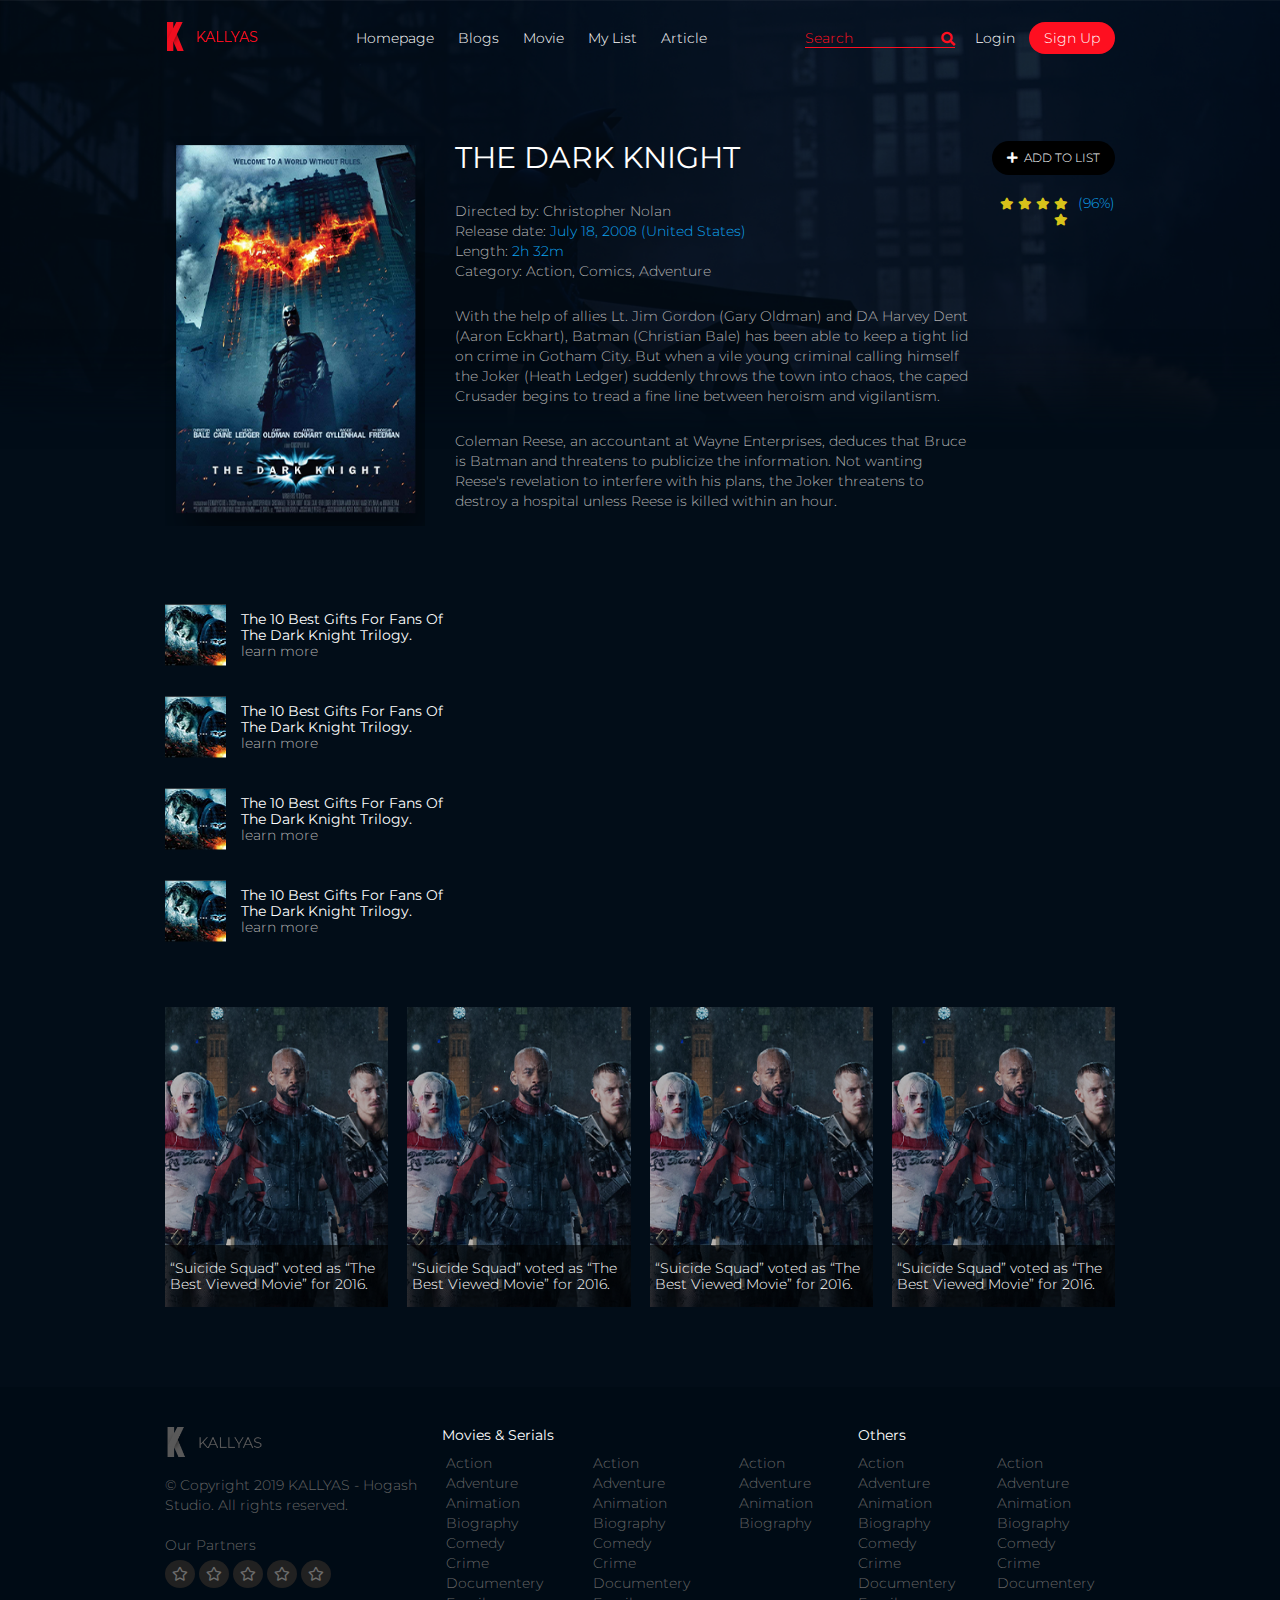
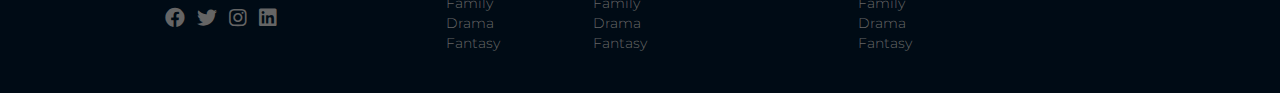
<file: movie.html>
<!DOCTYPE html>
<html lang="en">
<head>
    <meta charset="UTF-8">
    <meta name="viewport" content="width=device-width, initial-scale=1.0">
    <title>Movie</title>
    <link rel="stylesheet" href="assets/css/normalize.css">
    <link rel="stylesheet" href="assets/css/fontawesome/css/all.min.css">
    <link rel="stylesheet" href="assets/css/style.css">
    <link rel="stylesheet" href="assets/css/responsive.css">
    <link href="https://fonts.googleapis.com/css2?family=Montserrat:ital,wght@0,300;0,400;0,500;0,600;0,700;1,300;1,400&display=swap" rel="stylesheet">

   
</head>
<body>


    <!-- single movie secton start -->

    <section class="single-movie-section">
        <div class="container">
            <header class="header">
                <div class="logo">
                    <a href="index.html"><img src="assets/images/logo.png" alt=""></a>
                </div>
                <nav class="menu">
                    <ul>
                        <li><a href="index.html">Homepage</a></li>
                        <li><a href="blogs.html">Blogs</a></li>
                        <li><a href="#">Movie</a></li>
                        <li><a href="mylist.html">My List</a></li>
                        <li><a href="article.html">Article</a></li>
                    </ul>
                </nav>
                <div class="login-wrap">
                    <div class="header-search-wrap">
                        <input type="text" placeholder="Search" name="search">
                        <button type="submit"><i class="fas fa-search"></i></button>
                    </div>
                    <ul>
                        <li><a href="#">Login</a></li>
                        <li><a href="#" class="active">Sign Up</a></li>
                    </ul>
                </div>
            </header>
            <div class="single-movie-wrap">
                <div class="poster">
                    <img src="assets/images/the dark knight poster.png" alt="movie poster">
                </div>
                <div class="movie-description">
                    <h2>THE DARK KNIGHT</h2>
                    <ul>
                        <li>Directed by: Christopher Nolan</li>
                        <li>Release date: <span>July 18, 2008 (United States)</span></li>
                        <li>Length: <span>2h 32m</span></li>
                        <li>Category: Action, Comics, Adventure</li>
                    </ul>
                    <p>With the help of allies Lt. Jim Gordon (Gary Oldman) and DA Harvey Dent (Aaron Eckhart), Batman (Christian Bale) has been able to keep a tight lid on crime in Gotham City. But when a vile young criminal calling himself the Joker (Heath Ledger) suddenly throws the town into chaos, the caped Crusader begins to tread a fine line between heroism and vigilantism.
                    <span>Coleman Reese, an accountant at Wayne Enterprises, deduces that Bruce is Batman and threatens to publicize the information. Not wanting Reese's revelation to interfere with his plans, the Joker threatens to destroy a hospital unless Reese is killed within an hour.</span>
                    </p>
                </div>
                <div class="add-to-list">
                    <a href="" class="btn-large bg-dark"><i class="fas fa-plus"></i> add to list</a>
                    <div class="movie-rating-wrap">
                        <ul>
                            <li><i class="fas fa-star"></i></li>
                            <li><i class="fas fa-star"></i></li>
                            <li><i class="fas fa-star"></i></li>
                            <li><i class="fas fa-star"></i></li>
                            <li><i class="fas fa-star"></i></li>
                        </ul>
                        <p>(96%)</p>
                    </div>
                </div>
            </div>
        </div>
    </section>

    <!-- single movie secton stop -->


    <!-- blog with cta secton start -->
    <section class="blog-with-cta">
        <div class="container">
            <div class="blog-with-cta-wrap">
                <div class="left-blogs-list">
                    <div class="left-blogs-wrap">
                        <img src="assets/images/left blog img.png" alt="blog image">
                        <div class="title-wrap">
                            <h4>The 10 Best Gifts For Fans Of
                                The Dark Knight Trilogy.</h4>
                            <p>learn more</p>
                        </div>
                    </div>
                    <div class="left-blogs-wrap">
                        <img src="assets/images/left blog img.png" alt="blog image">
                        <div class="title-wrap">
                            <h4>The 10 Best Gifts For Fans Of
                                The Dark Knight Trilogy.</h4>
                            <p>learn more</p>
                        </div>
                    </div>
                    <div class="left-blogs-wrap">
                        <img src="assets/images/left blog img.png" alt="blog image">
                        <div class="title-wrap">
                            <h4>The 10 Best Gifts For Fans Of
                                The Dark Knight Trilogy.</h4>
                            <p>learn more</p>
                        </div>
                    </div>
                    <div class="left-blogs-wrap">
                        <img src="assets/images/left blog img.png" alt="blog image">
                        <div class="title-wrap">
                            <h4>The 10 Best Gifts For Fans Of
                                The Dark Knight Trilogy.</h4>
                            <p>learn more</p>
                        </div>
                    </div>
                </div>
                <div class="right-video-wrap">
                    <iframe src="https://www.youtube.com/embed/EXeTwQWrcwY" frameborder="0" allow="accelerometer; autoplay; clipboard-write; encrypted-media; gyroscope; picture-in-picture" allowfullscreen></iframe>
                </div>
            </div>
            <div class="blog-bottom-wrap">
                <div class="bottom-wrap-item1">
                    <div class="overlay-text">
                        <p><a href="#">“Suicide Squad” voted as “The Best
                            Viewed Movie” for 2016.</a></p>
                    </div>
                </div>
                <div class="bottom-wrap-item1">
                    <div class="overlay-text">
                        <p><a href="#">“Suicide Squad” voted as “The Best
                            Viewed Movie” for 2016.</a></p>
                    </div>
                </div>
                <div class="bottom-wrap-item1">
                    <div class="overlay-text">
                        <p><a href="#">“Suicide Squad” voted as “The Best
                            Viewed Movie” for 2016.</a></p>
                    </div>
                </div>
                <div class="bottom-wrap-item1">
                    <div class="overlay-text">
                        <p><a href="#">“Suicide Squad” voted as “The Best
                            Viewed Movie” for 2016.</a></p>
                    </div>
                </div>
            </div>
        </div>
    </section>
    <!-- blog with cta secton stop -->


            <!-- footer section start -->
            <footer class="footer">
                <div class="container">
                    <div class="footer-wrap">
                        <div class="footer-left">
                            <img src="assets/images/logo white.png" alt="logo white">
                            <p>© Copyright 2019 KALLYAS - Hogash
                                Studio. All rights reserved.
                            <span>Our Partners</span>
                            </p>
                            <div class="rating">
                                <ul>
                                    <li><i class="far fa-star"></i></li>
                                    <li><i class="far fa-star"></i></li>
                                    <li><i class="far fa-star"></i></li>
                                    <li><i class="far fa-star"></i></li>
                                    <li><i class="far fa-star"></i></li>
                                </ul>
                            </div>
                            <div class="social-media">
                                <ul>
                                    <li><a href="#"><i class="fab fa-facebook"></i></a></li>
                                    <li><a href="#"><i class="fab fa-twitter"></i></a></li>
                                    <li><a href="#"><i class="fab fa-instagram"></i></a></li>
                                    <li><a href="#"><i class="fab fa-linkedin"></i></a></li>
                                </ul>
                            </div>
                        </div>
                        <div class="footer-right">
                            <div class="category-main-left">
                                <h3>Movies & Serials</h3>
                                <div class="category-items">
                                    <ul>
                                        <li><a href="#">Action</a></li>
                                        <li><a href="#">Adventure</a></li>
                                        <li><a href="#">Animation</a></li>
                                        <li><a href="#">Biography</a></li>
                                        <li><a href="#">Comedy</a></li>
                                        <li><a href="#">Crime</a></li>
                                        <li><a href="#">Documentery</a></li>
                                        <li><a href="#">Family</a></li>
                                        <li><a href="#">Drama</a></li>
                                        <li><a href="#">Fantasy</a></li>
                                    </ul>
                                    <ul>
                                        <li><a href="#">Action</a></li>
                                        <li><a href="#">Adventure</a></li>
                                        <li><a href="#">Animation</a></li>
                                        <li><a href="#">Biography</a></li>
                                        <li><a href="#">Comedy</a></li>
                                        <li><a href="#">Crime</a></li>
                                        <li><a href="#">Documentery</a></li>
                                        <li><a href="#">Family</a></li>
                                        <li><a href="#">Drama</a></li>
                                        <li><a href="#">Fantasy</a></li>
                                    </ul>
                                    <ul>
                                        <li><a href="#">Action</a></li>
                                        <li><a href="#">Adventure</a></li>
                                        <li><a href="#">Animation</a></li>
                                        <li><a href="#">Biography</a></li>
                                        
                                    </ul>
                                </div>
                            </div>
                            <div class="category-main-right">
                                <h3>Others</h3>
                                <div class="category-items">
                                    <ul>
                                        <li><a href="#">Action</a></li>
                                        <li><a href="#">Adventure</a></li>
                                        <li><a href="#">Animation</a></li>
                                        <li><a href="#">Biography</a></li>
                                        <li><a href="#">Comedy</a></li>
                                        <li><a href="#">Crime</a></li>
                                        <li><a href="#">Documentery</a></li>
                                        <li><a href="#">Family</a></li>
                                        <li><a href="#">Drama</a></li>
                                        <li><a href="#">Fantasy</a></li>
                                    </ul>
                                    <ul>
                                        <li><a href="#">Action</a></li>
                                        <li><a href="#">Adventure</a></li>
                                        <li><a href="#">Animation</a></li>
                                        <li><a href="#">Biography</a></li>
                                        <li><a href="#">Comedy</a></li>
                                        <li><a href="#">Crime</a></li>
                                        <li><a href="#">Documentery</a></li>
                                        
                                    </ul>
                                </div>
                            </div>
                        </div>
                    </div>
                </div>
            </footer>
            <!-- footer section stop -->




</body>
</html>
</file>
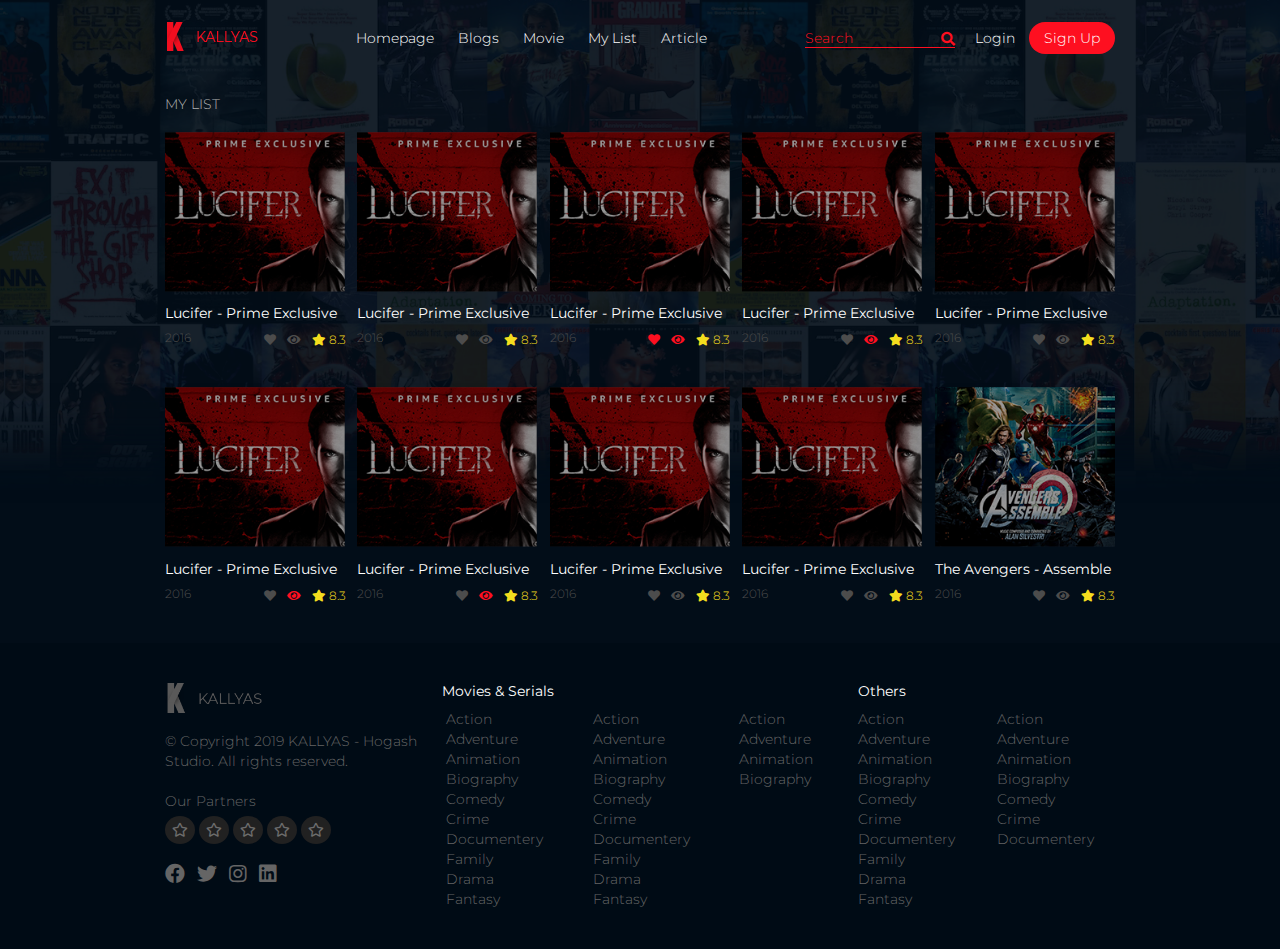
<file: mylist.html>
<!DOCTYPE html>
<html lang="en">
<head>
    <meta charset="UTF-8">
    <meta name="viewport" content="width=device-width, initial-scale=1.0">
    <title>My list</title>
    <link rel="stylesheet" href="assets/css/normalize.css">
    <link rel="stylesheet" href="assets/css/fontawesome/css/all.min.css">
    <link rel="stylesheet" href="assets/css/style.css">
    <link rel="stylesheet" href="assets/css/responsive.css">
    <link href="https://fonts.googleapis.com/css2?family=Montserrat:ital,wght@0,300;0,400;0,500;0,600;0,700;1,300;1,400&display=swap" rel="stylesheet">
</head>
<body>
    

    <!-- mylist achive page main section start -->

    <section class="mylist-archive">
        <div class="container">
            <header class="header">
                <div class="logo">
                    <a href="index.html"><img src="assets/images/logo.png" alt=""></a>
                </div>
                <nav class="menu">
                    <ul>
                        <li><a href="index.html">Homepage</a></li>
                        <li><a href="#">Blogs</a></li>
                        <li><a href="movie.html">Movie</a></li>
                        <li><a href="#">My List</a></li>
                        <li><a href="article.html">Article</a></li>
                    </ul>
                </nav>
                <div class="login-wrap">
                    <div class="header-search-wrap">
                        <input type="text" placeholder="Search" name="search">
                        <button type="submit"><i class="fas fa-search"></i></button>
                    </div>
                    <ul>
                        <li><a href="#">Login</a></li>
                        <li><a href="#" class="active">Sign Up</a></li>
                    </ul>
                </div>
            </header>
            <p class="list-page-title">My list</p>
            <div class="trends-movies-wrap">
                <div class="trends-movie-item">
                    <img src="assets/images/trends poster1.png" alt="poster" class="poster">
                    <h3>Lucifer - Prime Exclusive</h3>
                    <div class="year-wrap">
                        <p>2016</p>
                        <ul>
                            <li><i class="fas fa-heart"></i></li>
                            <li><i class="fas fa-eye"></i></li>
                            <li><i class="fas fa-star"></i> 8.3</li>
                        </ul>
                    </div>
                </div>
                <div class="trends-movie-item">
                    <img src="assets/images/trends poster1.png" alt="poster" class="poster">
                    <h3>Lucifer - Prime Exclusive</h3>
                    <div class="year-wrap">
                        <p>2016</p>
                        <ul>
                            <li><i class="fas fa-heart"></i></li>
                            <li><i class="fas fa-eye"></i></li>
                            <li><i class="fas fa-star"></i> 8.3</li>
                        </ul>
                    </div>
                </div>
                <div class="trends-movie-item">
                    <img src="assets/images/trends poster1.png" alt="poster" class="poster">
                    <h3>Lucifer - Prime Exclusive</h3>
                    <div class="year-wrap">
                        <p>2016</p>
                        <ul>
                            <li><i class="fas fa-heart color-red"></i></li>
                            <li><i class="fas fa-eye color-red"></i></li>
                            <li><i class="fas fa-star"></i> 8.3</li>
                        </ul>
                    </div>
                </div>
                <div class="trends-movie-item">
                    <img src="assets/images/trends poster1.png" alt="poster" class="poster">
                    <h3>Lucifer - Prime Exclusive</h3>
                    <div class="year-wrap">
                        <p>2016</p>
                        <ul>
                            <li><i class="fas fa-heart"></i></li>
                            <li><i class="fas fa-eye color-red"></i></li>
                            <li><i class="fas fa-star"></i> 8.3</li>
                        </ul>
                    </div>
                </div>
                <div class="trends-movie-item">
                    <img src="assets/images/trends poster1.png" alt="poster" class="poster">
                    <h3>Lucifer - Prime Exclusive</h3>
                    <div class="year-wrap">
                        <p>2016</p>
                        <ul>
                            <li><i class="fas fa-heart"></i></li>
                            <li><i class="fas fa-eye"></i></li>
                            <li><i class="fas fa-star"></i> 8.3</li>
                        </ul>
                    </div>
                </div>
                <div class="trends-movie-item">
                    <img src="assets/images/trends poster1.png" alt="poster" class="poster">
                    <h3>Lucifer - Prime Exclusive</h3>
                    <div class="year-wrap">
                        <p>2016</p>
                        <ul>
                            <li><i class="fas fa-heart"></i></li>
                            <li><i class="fas fa-eye color-red"></i></li>
                            <li><i class="fas fa-star"></i> 8.3</li>
                        </ul>
                    </div>
                </div>
                <div class="trends-movie-item">
                    <img src="assets/images/trends poster1.png" alt="poster" class="poster">
                    <h3>Lucifer - Prime Exclusive</h3>
                    <div class="year-wrap">
                        <p>2016</p>
                        <ul>
                            <li><i class="fas fa-heart"></i></li>
                            <li><i class="fas fa-eye color-red"></i></li>
                            <li><i class="fas fa-star"></i> 8.3</li>
                        </ul>
                    </div>
                </div>
                <div class="trends-movie-item">
                    <img src="assets/images/trends poster1.png" alt="poster" class="poster">
                    <h3>Lucifer - Prime Exclusive</h3>
                    <div class="year-wrap">
                        <p>2016</p>
                        <ul>
                            <li><i class="fas fa-heart"></i></li>
                            <li><i class="fas fa-eye"></i></li>
                            <li><i class="fas fa-star"></i> 8.3</li>
                        </ul>
                    </div>
                </div>
                <div class="trends-movie-item">
                    <img src="assets/images/trends poster1.png" alt="poster" class="poster">
                    <h3>Lucifer - Prime Exclusive</h3>
                    <div class="year-wrap">
                        <p>2016</p>
                        <ul>
                            <li><i class="fas fa-heart"></i></li>
                            <li><i class="fas fa-eye"></i></li>
                            <li><i class="fas fa-star"></i> 8.3</li>
                        </ul>
                    </div>
                </div>
                <div class="trends-movie-item">
                    <img src="assets/images/trends poster10.png" alt="poster" class="poster">
                    <h3>The Avengers - Assemble</h3>
                    <div class="year-wrap">
                        <p>2016</p>
                        <ul>
                            <li><i class="fas fa-heart"></i></li>
                            <li><i class="fas fa-eye"></i></li>
                            <li><i class="fas fa-star"></i> 8.3</li>
                        </ul>
                    </div>
                </div>
            </div>
        </div>
    </section>

    <!-- mylist achive page main section stop -->


        <!-- footer section start -->
        <footer class="footer">
            <div class="container">
                <div class="footer-wrap">
                    <div class="footer-left">
                        <img src="assets/images/logo white.png" alt="logo white">
                        <p>© Copyright 2019 KALLYAS - Hogash
                            Studio. All rights reserved.
                        <span>Our Partners</span>
                        </p>
                        <div class="rating">
                            <ul>
                                <li><i class="far fa-star"></i></li>
                                <li><i class="far fa-star"></i></li>
                                <li><i class="far fa-star"></i></li>
                                <li><i class="far fa-star"></i></li>
                                <li><i class="far fa-star"></i></li>
                            </ul>
                        </div>
                        <div class="social-media">
                            <ul>
                                <li><a href="#"><i class="fab fa-facebook"></i></a></li>
                                <li><a href="#"><i class="fab fa-twitter"></i></a></li>
                                <li><a href="#"><i class="fab fa-instagram"></i></a></li>
                                <li><a href="#"><i class="fab fa-linkedin"></i></a></li>
                            </ul>
                        </div>
                    </div>
                    <div class="footer-right">
                        <div class="category-main-left">
                            <h3>Movies & Serials</h3>
                            <div class="category-items">
                                <ul>
                                    <li><a href="#">Action</a></li>
                                    <li><a href="#">Adventure</a></li>
                                    <li><a href="#">Animation</a></li>
                                    <li><a href="#">Biography</a></li>
                                    <li><a href="#">Comedy</a></li>
                                    <li><a href="#">Crime</a></li>
                                    <li><a href="#">Documentery</a></li>
                                    <li><a href="#">Family</a></li>
                                    <li><a href="#">Drama</a></li>
                                    <li><a href="#">Fantasy</a></li>
                                </ul>
                                <ul>
                                    <li><a href="#">Action</a></li>
                                    <li><a href="#">Adventure</a></li>
                                    <li><a href="#">Animation</a></li>
                                    <li><a href="#">Biography</a></li>
                                    <li><a href="#">Comedy</a></li>
                                    <li><a href="#">Crime</a></li>
                                    <li><a href="#">Documentery</a></li>
                                    <li><a href="#">Family</a></li>
                                    <li><a href="#">Drama</a></li>
                                    <li><a href="#">Fantasy</a></li>
                                </ul>
                                <ul>
                                    <li><a href="#">Action</a></li>
                                    <li><a href="#">Adventure</a></li>
                                    <li><a href="#">Animation</a></li>
                                    <li><a href="#">Biography</a></li>
                                    
                                </ul>
                            </div>
                        </div>
                        <div class="category-main-right">
                            <h3>Others</h3>
                            <div class="category-items">
                                <ul>
                                    <li><a href="#">Action</a></li>
                                    <li><a href="#">Adventure</a></li>
                                    <li><a href="#">Animation</a></li>
                                    <li><a href="#">Biography</a></li>
                                    <li><a href="#">Comedy</a></li>
                                    <li><a href="#">Crime</a></li>
                                    <li><a href="#">Documentery</a></li>
                                    <li><a href="#">Family</a></li>
                                    <li><a href="#">Drama</a></li>
                                    <li><a href="#">Fantasy</a></li>
                                </ul>
                                <ul>
                                    <li><a href="#">Action</a></li>
                                    <li><a href="#">Adventure</a></li>
                                    <li><a href="#">Animation</a></li>
                                    <li><a href="#">Biography</a></li>
                                    <li><a href="#">Comedy</a></li>
                                    <li><a href="#">Crime</a></li>
                                    <li><a href="#">Documentery</a></li>
                                    
                                </ul>
                            </div>
                        </div>
                    </div>
                </div>
            </div>
        </footer>
        <!-- footer section stop -->





</body>
</html>
</file>
<file: assets/css/style.css>
/* ===================== HOME PAGE STYLLING START ===================== */

/* hero section start here */

.hero{
    background-image: url('../images/hero\ background.png');
    background-size: cover;
    background-position: center;
    background-repeat: no-repeat;

    box-shadow: inset 0 -250px 50px -50px #020d18;
}

.container{
    max-width: 950px;
    margin: auto;
    padding: 0;
}

.header{
    display: flex;
    flex-wrap: wrap;
    flex-direction: row;
    justify-content: space-between;
    align-items: center;
    padding: 20px 0px;
}


.menu ul li{
    display: inline-block;
}
.menu ul li a{
    display:block;
    font-size: 14px;
    font-weight: 300;
    padding: 10px 10px;
    color: white;
}

.login-wrap{
    display: flex;
    align-items: center;
}

.header-search-wrap{
    width: 150px;
    height: 20px;
    display: flex;
    border-bottom: 1px solid #fe0f20;
    margin-right: 10px;
}

.header-search-wrap input{
    width: 100%;
    border: none;
    outline: none;
    padding: 3px 0px;
    background: transparent;
    color: white;
}

.header-search-wrap input::placeholder{
    color:#fe0f20;
}


.header-search-wrap button{
   border: none;
   padding: 3px 0px;
   background: transparent;
   color: #fe0f20;
   cursor: pointer;
}

.login-wrap ul li{
    display: inline-block;
}
.login-wrap ul li a{
    display:block;
    font-size: 14px;
    font-weight: 300;
    padding: 10px 10px;
    color: white;
}

.login-wrap ul li .active{
    background-color: #fe0f20;
    border-radius: 50px;
    padding: 8px 15px;
}


.banner{
    display: flex;
    flex-wrap: wrap;
    flex-direction: row;
    align-items: center;
    padding-bottom: 20px;
}

.banner-text-block{
    flex-basis: 50%;
    padding: 0;
}

.btn-small{
    text-transform: uppercase;
    display: inline-block;
    padding: 2px 4px;
    font-size: 12px;
    color: white;
    margin-right: 3px;
    
}

.bg-yellow{
    background-color: #f4b01e;
}
.bg-skyblue{
    background-color: #37a3df;
}
.bg-orange{
    background-color: #df5f37;
}


.banner-text-block h1{
    text-transform: uppercase;
    color: white;
    font-weight: 400;
    font-size: 48px;
    padding-top: 10px;
}
.banner-text-block p{
    font-weight: 300;
    color: #b0b0b0;
    padding: 25px 0px;
    line-height: 20px;
}

.btn-large{
    text-transform: uppercase;
    display: inline-block;
    padding: 10px 15px;
    margin: 5px 0px;
    border-radius: 50px;
    font-size: 12px;
    color: white;
    margin-right: 10px;
}

.btn-large i{
    margin-right: 3px;
    font-size: 12px;
}

.bg-red{
    background-color: #fe0f20;
}

.bg-dark{
    background-color: #000;
}


.banner-image-block{
    flex-basis: 50%;
    text-align: center;
}



.banner-image-block img{
    height: 400px;
}


.container2{
    max-width: 1050px;
    margin: auto;
    padding: 0;
}

.serial-slides-wrap{
    display: flex;
    flex-direction: row;
    align-items: center;
    justify-content: space-between;
    padding-bottom: 20px;
}

.seriral-slide{
    height: 140px;
    z-index: 10;
}

.serial-slides-wrap i{
    font-size: 20px;
    color: white;
    cursor: pointer;
}

.serial-image-first{
    height: 90px !important;
    width: 90px;
    margin-right: -30px;
    z-index: 0;
    margin-left: 15px;
}


.serial-image-last{
    height: 90px !important;
    width: 90px;
    margin-left: -30px;
    z-index: 0;
    margin-right: 15px;  
}

/* hero section stop here */


/* call to action1 section start here */
.cta1{
    background-image: url('../images/cta1\ bg.png');
    background-size: cover;
    background-position: center;
    background-repeat: no-repeat;
}

.cta1-wrap{
    display: flex;
    flex-wrap: wrap;
    flex-direction: row;
    align-items: center;
    padding: 50px 0px;
}

.cta1-left{
    flex-basis: 55%;
    margin: 0;
}

.cta1-left iframe{
    width: 100%;
    height: 300px;
}
.cta1-right{
    flex-basis: 45%;
    margin: 0;
    text-align: right;
    padding-left: 22px;
}

.cta1-right h2{
    text-transform: uppercase;
    color: white;
    font-weight: 400;
    font-size: 30px;
    padding-top: 10px;
}

.cta1-right p{
    
    color: #b0b0b0;
    padding: 25px 0px;
    line-height: 20px;
}

.cta1-right .button-group .btn-large{
    margin-right: 0px;
    margin-left: 10px;
}


/* call to action1 section stop here  */


/* trends  section start here  */

.trends-movies{
    background-color: #020d18;
}

.advertisement img{
    width: 80%;
    height: auto;
    display: block;
    margin: auto;
    padding: 40px 0px 30px 0px;
}

.trends-movies p{
    text-transform: uppercase;
    color: #b0b0b0;
    
}

.button-flex-group{
    display: flex;
    justify-content: space-between;
    flex-wrap: wrap;
    flex-direction: row;
    margin: auto;
    width: 86%;
    padding: 20px 0px 40px 0px;
}

.button-flex-group i{
    color: white;
    padding: 4px 5px;
    margin: 5px 0px;
    
}


.button-medium{
    padding: 4px 10px;
    color: white;
    border-radius: 20px;
    margin: 5px 5px;
}

.bg-grey{
    background-color: #15202b;
}


.trends-movies-wrap{
    display: flex;
    flex-wrap: wrap;
    flex-direction: row;
    justify-content: space-between;
    margin: 0;
    
}

.trends-movie-item{
    flex-basis: 19%;
    margin: 0px 0px 40px 0px;
}

.trends-movie-item img{
    width: 180px;
    height: 160px;
}

.trends-movie-item > h3{
    font-weight: 400;
    color: white;
    padding: 10px 0px;
}

.year-wrap{
    display: flex;
    justify-content: space-between;
}

.year-wrap > p{
    font-size: 12px;
    color: #4c4c4c;;
}


.year-wrap ul li{
    display: inline-block;
    padding-left: 7px;
    color: #f4dd1e;
    font-size: 12px;
}

.year-wrap ul li i{
    font-size: 12px;
}

.year-wrap ul li:nth-child(1) i, .year-wrap ul li:nth-child(2) i{
    color: #4c4c4c;
    
}

.color-red{
    color: #fe0f20 !important;
}


.load-more-button{
    text-align: center;
    padding-bottom: 40px;
}


/* trends section stop here  */


/* cta2 section start here  */

.cta2{
    
    background-image: url('../images/cta2\ bg.jpg');
    background-size: cover;
    background-position: center;
    background-repeat: no-repeat;
}

.cta2 .overlay{
    width: 100%;
    padding: 140px 0px;
    background-color: #0c111885;
}

.cta2 h2{
    text-transform: uppercase;
    color: white;
    font-weight: 400;
    font-size: 30px;
    padding-top: 10px;
}
.cta2 p{
    color: #b0b0b0;
    padding: 25px 0px;
    line-height: 20px;
    width:45%;
}




/* cta2 section stop here  */


/* blog section start here  */

.blog{
    background-color: #020d18;
}

.blog-top-wrap{
    display: flex;
    flex-wrap: wrap;
    flex-direction: row;
    justify-content: space-between;
    align-items: center;
    padding-top: 20px;
}

.blog-top-wrap .left-side{
    flex-basis: 30%;
}

.blog-top-wrap .left-side img{
    height: 390px;
    width: auto;
}


.blog-top-wrap .middle{
    flex-basis: 40%;
    padding: 0px 20px 0px 0px;
}

.blog-top-wrap .middle h2{
    text-transform: uppercase;
    color: white;
    font-weight: 400;
    font-size: 30px;
    
}
.blog-top-wrap .middle p{
    color: #b0b0b0;
    padding: 15px 0px;
    line-height: 20px; 
}

.blog-top-wrap .middle p span{
    display: block;
    padding-top: 15px;
}

.blog-top-wrap .middle a{
    color: white;
}

.blog-top-wrap .right-side{
    
    flex-basis: 30%;
    padding-left: 20px;
    border-left: 1px solid #4c4c4c;
}

.right-item-wrap{
    display: flex;
    align-items: center;
    padding: 15px 0px;
    
}

.right-item-wrap img{
    height: 64px;
    width: 64px;
    margin-right: 10px;
}

.right-item-wrap h3 a{
    color: white;
    line-height: 20px; 
}
.right-item-wrap p a{
    color: #4c4c4c;
   
}


.blog-bottom-wrap{
    display: flex;
    flex-wrap: wrap;
    flex-direction: row;
    justify-content: space-between;
    padding: 50px 0px 40px 0px;
}

.bottom-wrap-item1{
    flex-basis: 23.5%;
    margin: 0;
    height: 300px;
    background-image: url('../images/blog\ post\ 1.png');
    background-size: cover;
    background-position: center;
    background-repeat: no-repeat;
    position: relative;
    
}



.blog-bottom-wrap .overlay-text p a{
    
    display: block;
    color: white;
    padding: 15px 5px;
    position: absolute;
    bottom: 0;
    left: 0;
    background-color: rgba(0, 0, 0, 0.627);

}


.blog .button-group{
    text-align: center;
    padding-bottom: 40px;
}



/* blog section stop here  */


/* footer section start here  */
.footer{
    background-color: #000b15;
    padding: 40px 0px;
}


.footer-wrap{
    display: flex;
    flex-direction: row;
    justify-content: space-between;
}

.footer-left{
    flex-basis: 27%;
    margin: 0;
}

.footer-left p{
    color: #656565;
    padding-top: 15px;
    line-height: 20px; 
}

.footer-left p span{
    display: block;
    padding-top: 20px;
    padding-bottom: 5px;
}
.footer-left img{
    height: 30px;
}



.footer-left .rating ul li{
    display: inline-block;
   
}

.footer-left .rating ul li i{
    display: block;
    padding: 7px;
    background-color: #212121;
    color: #6c6c6c;
    border-radius: 50%;

    font-size: 14px;
    line-height: 14px;
}

.footer-left .social-media{
    padding-top: 20px;
}

.footer-left .social-media ul li{
    display: inline-block;
}

.footer-left .social-media ul li a{
    display: block;
    color: #656565;
    margin-right: 8px;
}

.footer-left .social-media ul li a i{
    font-size: 20px;
}


.footer-right{
    flex-basis: 73%;
    display: flex;
    flex-wrap: wrap;
    flex-direction: row;
}

.category-main-left{
    flex-basis: 60%;
}

.category-main-left h3{
    color: white;
    font-weight: 400;
    padding-left: 20px;
    padding-bottom: 10px;
}
.category-main-right{
    flex-basis: 40%;
}

.category-main-right h3{
    color: white;
    font-weight: 400;
    padding-left: 20px;
    padding-bottom: 10px;
}

.category-items{
    display: flex;
    flex-wrap: wrap;
    flex-direction: row;
    justify-content: space-around;
}

.category-items ul li a{
    display: block;
    color: #656565;
    line-height: 20px; 
}



/* footer section stop here  */


/* ===================== HOME PAGE STYLLING STOP ===================== */




/* ===================== BLOG PAGE STYLLING START ===================== */



.blog-hero{
    background-image: url('../images/hero\ background.png');
    background-repeat: no-repeat;
    
}

.blog-hero .overlay{
    padding-bottom: 100px;
    box-shadow: inset 0 -1080px 50px -50px #020d18;
}

.blog-page-wrap{
    display: flex;
    flex-wrap: wrap;
    flex-direction: row;
    justify-content: space-between;
    align-items: start;
}

/*blog sidebar stylling start*/

.blog-sidebar{
    flex-basis: 20%;
    padding: 30px 0px 0px 0px;
    margin: 0px;
}

.sidebar-search{
    border: 1px solid #b0b0b0;
    display: flex;
}

.sidebar-search input{
    width: 100%;
    border: none;
    outline: none;
    padding: 9px;
    background: transparent;
    color: #b0b0b0;
}

.sidebar-search input::placeholder{
    color:#b0b0b0;
}

.sidebar-search button{
    cursor: pointer;
    margin: 5px 3px;
    border: none;
    text-align: center;
    background: transparent;
    border-left: 1px solid #b0b0b0;
}

.sidebar-search button i{
    padding: 6px 8px;
    font-size: 14px;
    line-height: 14px;
    color: #b0b0b0;
}


.sidebar-categories h3{
    text-transform: uppercase;
    color: #b0b0b0;
    padding: 35px 0px 10px 0px;
}

.sidebar-categories ul{
    border-top: 1px solid #b0b0b0;
    padding-top: 15px;
}

.sidebar-categories ul li{
    padding: 7px 0px;
}
.sidebar-categories ul li a{
    color: #b0b0b0;
}

.sidebar-categories ul li a i{
    padding-right: 7px;
}


.recent-post h3{
    text-transform: uppercase;
    color: #b0b0b0;
    padding: 35px 0px 10px 0px;
}

.recent-post ul li{
    padding: 25px 0px;
    border-top: 1px solid #b0b0b0;
    display: flex;
}

.recent-post ul li a img{
    height: 47px;
    width: 47px;
    margin-right: 10px;
}

.recent-post ul li .post-title h4 a{
    color: white;
}
.recent-post ul li .post-title p a{
    color: #b0b0b0;
    font-size: 12px;
}



.archive-categories h3{
    text-transform: uppercase;
    color: #b0b0b0;
    padding: 10px 0px 10px 0px;
}

.archive-categories ul{
    border-top: 1px solid #b0b0b0;
    padding-top: 15px;
}

.archive-categories ul li{
    padding: 7px 0px;
}
.archive-categories ul li a{
    color: #b0b0b0;
}

.archive-categories ul li a i{
    padding-right: 7px;
}



.meta-categories h3{
    text-transform: uppercase;
    color: #b0b0b0;
    padding: 35px 0px 10px 0px;
}

.meta-categories ul{
    border-top: 1px solid #b0b0b0;
    padding-top: 15px;
}

.meta-categories ul li{
    padding: 7px 0px;
}
.meta-categories ul li a{
    color: #b0b0b0;
}

.meta-categories ul li a i{
    padding-right: 7px;
}



/*blog sidebar stylling stop*/



/*blog body stylling start*/
.blog-page-body{
    flex-basis: 70%;
}

.blog-page-body .button-group{
    text-align: center;
    padding: 10px 0px 50px 0px;
}

.blog-list-big-wrap{
    display: flex;
    flex-direction: row;
    justify-content: space-between;
    align-items: center;
    padding: 30px 0px;
    margin: 0;
}

.blog-list-big-left img{
    height: 390px;
    width: auto;
    margin: 0px 20px 0px 0px;
    margin-right: 20px;
}

.blog-list-big-right{
    padding: 0;
    margin: 0;
}


.blog-list-big-right h2{
    text-transform: uppercase;
    color: white;
    font-weight: 400;
    font-size: 30px;
    
}
.blog-list-big-right p{
    color: #b0b0b0;
    padding: 15px 0px;
    line-height: 20px; 
}

.blog-list-big-right p span{
    display: block;
    padding-top: 15px;
}


.blog-list-big-right a{
    color: white;
}





.blog-page-bottom-wrap{
    display: flex;

}

.blog-page-bottom-wrap-item1{
    flex-basis: 31%;
    margin: 0;
    height: 300px;
    background-image: url('../images/blog\ post\ 1.png');
    background-size: cover;
    background-position: center;
    background-repeat: no-repeat;
    position: relative;
    
}



.blog-page-bottom-wrap-item1 .overlay-text p a{
    
    display: block;
    color: white;
    padding: 15px 5px;
    position: absolute;
    bottom: 0;
    left: 0;
    background-color: rgba(0, 0, 0, 0.627);

}


/*blog body stylling stop*/




/* ===================== BLOG PAGE STYLLING STOP ======================= */




/* ===================== MOVIE PAGE STYLLING START ======================= */


/* single movie section start */

.single-movie-section{
    background-image: url('../images/movie\ page\ bg.png');
    background-size: cover;
    background-position: center;
    background-repeat: no-repeat;

    box-shadow: inset 0 -250px 50px -50px #020d18;
}

.single-movie-wrap{
    display: flex;
    flex-wrap: nowrap;
    flex-direction: row;
    justify-content: space-between;
    align-items: start;
    padding: 60px 0px;
    
}

.poster{
    flex-basis: 25%;
}
.poster img{
    height: 390px;
    width: 260px;
    margin: 0;
    
}

.movie-description{
    flex-basis: 59%;
    padding: 5px 5px 0px 30px;
}

.movie-description h2{
    text-transform: uppercase;
    color: white;
    font-weight: 400;
    font-size: 30px;
    
}
.movie-description p{
    color: #b0b0b0;
    line-height: 20px; 
}

.movie-description p span{
    display: block;
    padding-top: 25px;
}

.movie-description ul{
    padding: 25px 0px;
}

.movie-description ul li{
    color: #b0b0b0;
    line-height: 20px; 
}
.movie-description ul li span{
    color: #0ea4f1;
    
}


.add-to-list{
    flex-basis: 14%;
    padding-top: 5px;
    text-align: right;
    margin: 0;
}

.add-to-list .btn-large{
    display: inline-block;
    text-align: right;
    margin: 0;
}

.movie-rating-wrap{
    display: flex;
    padding-top: 20px;
}

.movie-rating-wrap ul li{
    display: inline-block;
    color: #d7c21a;

}

.movie-rating-wrap ul li i{
    font-size: 12px;
}

.movie-rating-wrap p{
    padding-left: 10px;
    color: #0ea4f1;
}


/* single movie section stop */


/* blog with cta section start */

.blog-with-cta{
    background-color: #020d18;
}
.blog-with-cta .blog-bottom-wrap{
    padding-bottom: 80px;
}

.blog-with-cta-wrap{
    display: flex;
    justify-content: space-between;
    flex-wrap: wrap;
    flex-direction: row;
    align-items: center;
    
}


.left-blogs-list{
    flex-basis: 30%;
}

.left-blogs-wrap{
    display: flex;
    align-items: center;
    padding: 15px 0px;
}
.left-blogs-wrap img{
    width: 62px;
    height: 62px;
    margin-right: 15px;
}

.left-blogs-wrap .title-wrap h4{
    color: white;
    font-weight: 400;
}
.left-blogs-wrap .title-wrap p{
    color: #b0b0b0;
    
}

.right-video-wrap{
    flex-basis: 65%;
}
.right-video-wrap iframe{
    width: 100%;
    height: 344px;
}




/* blog with cta section stop */



/* ===================== MOVIE PAGE STYLLING STOP ======================= */



/* ===================== ARTICLE PAGE STYLLING START ======================= */

.article-hero{
    background-image: url('../images/hero\ background.png');
    background-repeat: no-repeat;
}
.article-hero .overlay{
    padding-bottom: 100px;
    box-shadow: inset 0 -1080px 50px -50px #020d18;
}

.article-page-wrap{
    display: flex;
    align-items: flex-start;
    flex-direction: row;
    justify-content: space-between;
}

.article-page-wrap .blog-sidebar{
    flex-basis: 20%;
}


/* article page body stylling start */

.article-page-body{
    flex-basis: 75%;
   padding-top: 28px;
}

.article-thumbnail-big img{
    width: 100%;
    height: auto;
}

.article-heading h1{
    text-transform: uppercase;
    color: white;
    font-weight: 400;
    font-size: 30px;
    padding-top: 40px;
}

.view-count ul li{
    display: inline-block;
    margin-right: 10px;
}

.view-count{
    padding: 20px 0px;
}

.view-count ul li i{
    font-size: 14px;
    color: white;
    padding-right: 4px;
}
.view-count ul li span{
    font-size: 12px;
    color: #b0b0b0;
}

.article-content p{
    color: #b0b0b0;
    line-height: 20px; 
}
.article-content p span{
    display: block;
    padding-top: 25px;
}

.article-share{
    padding: 50px 0px;
    border-bottom: 1px solid #5f5f5f;
}
.article-share p{
    text-transform: uppercase;
    color: white;
}
.article-share ul li{
    display: inline-block;
    padding: 10px 10px 10px 0px;
    color: white;

}


.similar-post-wrap{
    display: flex;
    justify-content: space-between;
    align-items: center;
    flex-direction: row;
    padding-top: 80px;
}


.similar-post-item{
    flex-basis: 45%;
    display: flex;
    align-items: center;
    margin: 0;
}

.similar-post-item img{
    width: 62px;
    height: 62px;
    margin-right: 15px;
}

.similar-post-title-wrap h4{
    font-weight: 400;
    color: white;
}
.similar-post-title-wrap p{
    color: #b0b0b0;
    padding-top: 5px;
}


/* article page body stylling stop */



/* ===================== ARTICLE PAGE STYLLING STOP ======================= */



/* ===================== MYLIST ARCHIVE PAGE STYLLING START ======================= */



/* mylist main section stylling  start*/


.mylist-archive{
    background-image: url('../images/hero\ background.png');
    background-size: cover;
    background-position: center;
    background-repeat: no-repeat;

    box-shadow: inset 0 -250px 50px -50px #020d18;
}


.list-page-title{
    text-transform: uppercase;
    color: #b0b0b0;
    padding: 20px 0px;
}





/* mylist main section stylling  stop*/






/* =====================  MYLIST ARCHIVE PAGE STYLLING STOP ======================= */
</file>
<file: assets/css/responsive.css>
/* Extra small devices (phones, 600px and down) */
@media only screen and (max-width: 600px) {

    /* ===================== HOME PAGE STYLLING START ===================== */
    .container{
        padding: 0px 40px;
    }

    .container2{
        padding: 0px 40px;
    }

    .header{
        flex-direction: column;
    }

    .banner-text-block{
        flex-basis: 100%;
        padding: 30px 0px;
    }

    .banner-image-block{
        flex-basis: 100%;
        text-align: center;
    }

    .serial-slides-wrap{
        display: none;
    }

    .serial-image-first{
        height: 60px !important;
        width: 60px;
        margin-right: -30px;
        z-index: 0;
        margin-left: 15px;
    }

    .serial-image-last{
        height: 60px !important;
        width: 60px;
        margin-left: -30px;
        z-index: 0;
        margin-right: 15px;  
    }
    

    .seriral-slide{
        height: 80px;
        z-index: 10;
    }

    .button-flex-group{
        flex-direction: row;
        justify-content: center;
    }

    .trends-movies-wrap{
        flex-direction: row;
        justify-content: center;
    }

    .trends-movie-item{
        flex-basis: 19%;
        margin: 0px 10px 40px 10px;
    }

    .cta1-left{
        flex-basis: 100%;
        margin: 20px 0px;
    }

    .cta1-right{
        flex-basis: 100%;
        margin: 20px 0px;
    }

    .cta2 p{
        width:100%;
    }

    .blog-top-wrap{
        flex-direction: row;
        justify-content: center;
    }
    

    .blog-top-wrap .middle{
        flex-basis: 100%;
        padding: 20px 0px 20px 0px;
    }

    .blog-top-wrap .left-side{
        flex-basis: 30%;
    }

    .blog-top-wrap .right-side{
    
        flex-basis: 100%;
        padding-left: 0px;
        border-left: none;
    }

    .bottom-wrap-item1{
        flex-basis: 100%;
        margin: 20px 0px;
    }

    .footer-wrap{
        display: flex;
        flex-direction: column;
        justify-content: space-between;
    }

    .footer-left{
        flex-basis: 100%;
        margin: 20px 0px;
    }

    .footer-right{
        flex-basis: 100%;
    }

    .category-items{
        display: flex;
        flex-wrap: wrap;
        flex-direction: row;
        justify-content: flex-start;
        align-items: start;
    }

    .category-main-left h3{
        padding-left: 0px;
    }
    .category-main-right h3{
        padding-left: 0px;
    }

    /* ===================== HOME PAGE STYLLING STOP ===================== */



    /* ===================== BLOG PAGE STYLLING START ======================= */

    .blog-hero .overlay{
        padding-bottom: 100px;
        box-shadow: inset 0 -2980px 50px -50px #020d18;
    }

    .blog-page-wrap{
        flex-direction: column-reverse;
        justify-content: center;
        align-items: center;
    }

    .blog-sidebar{
        flex-basis: 20%;
        padding: 50px 0px 0px 0px;
        margin: 0px;
    }

    .blog-list-big-wrap{
        flex-direction: column-reverse;
        justify-content: space-between;
        align-items: center;
        padding: 30px 0px;
        margin: 0;
    }

    .blog-list-big-right{
        padding: 30px 0px;
        margin: 0;
    }

    .blog-page-bottom-wrap{
        display: flex;
        flex-direction: column;
        justify-content: space-between;
    }

    .blog-list-big-left img{
        height: 300px;
        width: auto;
        margin: 0px 20px 0px 0px;
        margin-right: 20px;
    }


    .sidebar-search input{
        width: 83%;
        border: none;
        outline: none;
        padding: 9px;
        background: transparent;
        color: #b0b0b0;
    }
    

    /* ===================== BLOG PAGE STYLLING STOP ======================= */

    /* ===================== MOVIE PAGE STYLLING START ======================= */


    .single-movie-wrap{
        display: flex;
        flex-wrap: wrap;
        flex-direction: column;
        justify-content: space-between;
        align-items: center;
        padding: 60px 0px;
        
    }

    .add-to-list{
        flex-basis: 20%;
        padding-top: 5px;
        text-align: center;
        margin: 20px 0px 0px 0px;
    }

    .poster img{
        height: 390px;
        width: 260px;
        margin: 0px 0px 30px 0pxs;
        
    }

    .blog-with-cta-wrap{
        display: flex;
        justify-content: space-between;
        flex-wrap: wrap;
        flex-direction: column;
        align-items: center;
    }


    .right-video-wrap{
        flex-basis: 100%;
    }

    /* ===================== MOVIE PAGE STYLLING STOP ======================= */


    /* ===================== ARTICLE PAGE STYLLING START ======================= */


    .article-hero .overlay{
        padding-bottom: 100px;
        box-shadow: inset 0 -2880px 50px -50px #020d18;
    }

    .article-page-wrap{
        display: flex;
        align-items: center;
        flex-direction: column-reverse;
        justify-content: center;
    }

    .similar-post-wrap{
        display: flex;
        justify-content: space-between;
        align-items: center;
        flex-direction: column;
        padding-top: 80px;
    }

    .similar-post-item{
        flex-basis: 45%;
        display: flex;
        align-items: center;
        margin: 20px 0px;
    }


    /* ===================== ARTICLE PAGE STYLLING STOP ======================= */
}

/* Small devices (portrait tablets and large phones, 600px and up) */
@media only screen and (min-width: 600px) {

    /* ===================== HOME PAGE STYLLING START ===================== */
    .container{
        padding: 0px 50px;
    }

    .container2{
        padding: 0px 50px;
    }

    .header{
        flex-direction: column;
    }

    .banner-text-block{
        flex-basis: 100%;
        padding: 30px 0px;
    }

    .banner-image-block{
        flex-basis: 100%;
        text-align: center;
    }

    .serial-slides-wrap{
        display: none;
    }

    .serial-image-first{
        height: 60px !important;
        width: 60px;
        margin-right: -30px;
        z-index: 0;
        margin-left: 15px;
    }

    .serial-image-last{
        height: 60px !important;
        width: 60px;
        margin-left: -30px;
        z-index: 0;
        margin-right: 15px;  
    }
    

    .seriral-slide{
        height: 80px;
        z-index: 10;
    }

    .button-flex-group{
        flex-direction: row;
        justify-content: center;
    }

    .trends-movies-wrap{
        flex-direction: row;
        justify-content: center;
    }

    .trends-movie-item{
        flex-basis: 19%;
        margin: 0px 10px 40px 10px;
    }

    .cta1-left{
        flex-basis: 100%;
        margin: 20px 0px;
    }

    .cta1-right{
        flex-basis: 100%;
        margin: 20px 0px;
    }

    .cta2 p{
        width:100%;
    }

    .blog-top-wrap{
        flex-direction: row;
        justify-content: center;
    }
    

    .blog-top-wrap .middle{
        flex-basis: 100%;
        padding: 20px 0px 20px 0px;
    }

    .blog-top-wrap .left-side{
        flex-basis: 30%;
    }

    .blog-top-wrap .right-side{
    
        flex-basis: 100%;
        padding-left: 0px;
        border-left: none;
    }

    .bottom-wrap-item1{
        flex-basis: 46%;
        margin: 20px 0px;
    }

    .footer-wrap{
        display: flex;
        flex-direction: row;
        justify-content: space-between;
    }

    .footer-left{
        flex-basis: 27%;
        margin: 0;
    }

    .footer-right{
        flex-basis: 73%;
    }

    .category-items{
        display: flex;
        flex-wrap: wrap;
        flex-direction: row;
        justify-content: space-around;
    }

    .category-main-left h3{
        padding-left: 20px;
    }
    .category-main-right h3{
        padding-left: 20px;
    }

    /* ===================== HOME PAGE STYLLING STOP ===================== */


    /* ===================== BLOG PAGE STYLLING START ======================= */

    .blog-hero .overlay{
        padding-bottom: 100px;
        box-shadow: inset 0 -2780px 50px -50px #020d18;
    }

    .blog-page-wrap{
        flex-direction: column-reverse;
        justify-content: center;
        align-items: center;
    }

    .blog-sidebar{
        flex-basis: 20%;
        padding: 50px 0px 0px 0px;
        margin: 0px;
    }

    .blog-list-big-wrap{
        flex-direction: column-reverse;
        justify-content: space-between;
        align-items: center;
        padding: 30px 0px;
        margin: 0;
    }

    .blog-list-big-right{
        padding: 30px 0px;
        margin: 0;
    }

    .blog-page-bottom-wrap{
        display: flex;
        flex-direction: row;
        justify-content: space-between;
    }

    .blog-list-big-left img{
        height: 390px;
        width: auto;
        margin: 0px 20px 0px 0px;
        margin-right: 20px;
    }

    .sidebar-search input{
        width: 100%;
        border: none;
        outline: none;
        padding: 9px;
        background: transparent;
        color: #b0b0b0;
    }
    

    /* ===================== BLOG PAGE STYLLING STOP ======================= */


    /* ===================== MOVIE PAGE STYLLING START ======================= */

    .single-movie-wrap{
        display: flex;
        flex-wrap: wrap;
        flex-direction: column;
        justify-content: space-between;
        align-items: center;
        padding: 60px 0px;
        
    }

    .add-to-list{
        flex-basis: 20%;
        padding-top: 5px;
        text-align: center;
        margin: 20px 0px 0px 0px;
    }

    .poster img{
        height: 390px;
        width: 260px;
        margin: 0px 0px 30px 0pxs;
        
    }

    .blog-with-cta-wrap{
        display: flex;
        justify-content: space-between;
        flex-wrap: wrap;
        flex-direction: column;
        align-items: center;
    }


    .right-video-wrap{
        flex-basis: 100%;
    }

    /* ===================== MOVIE PAGE STYLLING STOP ======================= */

    /* ===================== ARTICLE PAGE STYLLING START ======================= */


    .article-hero .overlay{
        padding-bottom: 100px;
        box-shadow: inset 0 -2280px 50px -50px #020d18;
    }

    .article-page-wrap{
        display: flex;
        align-items: center;
        flex-direction: column-reverse;
        justify-content: center;
    }

    .similar-post-wrap{
        display: flex;
        justify-content: space-between;
        align-items: center;
        flex-direction: row;
        padding-top: 80px;
    }

    .similar-post-item{
        flex-basis: 45%;
        display: flex;
        align-items: center;
        margin: 0;
    }

    /* ===================== ARTICLE PAGE STYLLING STOP ======================= */

}

/* Medium devices (landscape tablets, 768px and up) */
@media only screen and (min-width: 768px) {

    /* ===================== HOME PAGE STYLLING START ===================== */
    .container{
        padding: 0px 50px;
    }

    .container2{
        padding: 0px 50px;
    }

    .header{
        flex-direction: column;
    }

    .banner-text-block{
        flex-basis: 50%;
        padding: 0;
    }

    .banner-image-block{
        flex-basis: 50%;
        text-align: center;
    }

    .serial-slides-wrap{
        display: flex;
    }

    .serial-image-first{
        height: 60px !important;
        width: 60px;
        margin-right: -30px;
        z-index: 0;
        margin-left: 15px;
    }

    .serial-image-last{
        height: 60px !important;
        width: 60px;
        margin-left: -30px;
        z-index: 0;
        margin-right: 15px;  
    }
    

    .seriral-slide{
        height: 80px;
        z-index: 10;
    }

    .button-flex-group{
        flex-direction: row;
        justify-content: center;
    }

    .trends-movies-wrap{
        flex-direction: row;
        justify-content: center;
    }

    .trends-movie-item{
        flex-basis: 19%;
        margin: 0px 10px 40px 10px;
    }

    .cta1-left{
        flex-basis: 55%;
        margin: 0;
    }

    .cta1-right{
        flex-basis: 45%;
        margin: 0;
    }

    .cta2 p{
        width:80%;
    }

    .blog-top-wrap{
        flex-direction: row;
        justify-content: center;
    }
    

    .blog-top-wrap .middle{
        flex-basis: 50%;
        padding: 0px 20px 0px 30px;
    }

    .blog-top-wrap .left-side{
        flex-basis: 30%;
    }

    .blog-top-wrap .right-side{
    
        flex-basis: 85%;
        padding-left: 20px;
        border-left: none;
    }

    .bottom-wrap-item1{
        flex-basis: 23.5%;
        margin: 0;
    }
    
    .footer-wrap{
        display: flex;
        flex-direction: row;
        justify-content: space-between;
    }

    .footer-left{
        flex-basis: 27%;
        margin: 0;
    }

    .footer-right{
        flex-basis: 73%;
    }

    .category-items{
        display: flex;
        flex-wrap: wrap;
        flex-direction: row;
        justify-content: space-around;
    }

    .category-main-left h3{
        padding-left: 20px;
    }
    .category-main-right h3{
        padding-left: 20px;
    }

    /* ===================== HOME PAGE STYLLING STOP ===================== */


    /* ===================== BLOG PAGE STYLLING START ======================= */

    .blog-hero .overlay{
        padding-bottom: 100px;
        box-shadow: inset 0 -2080px 50px -50px #020d18;
    }

    .blog-page-wrap{
        flex-direction: column-reverse;
        justify-content: center;
        align-items: center;
    }

    .blog-sidebar{
        flex-basis: 20%;
        padding: 50px 0px 0px 0px;
        margin: 0px;
    }

    .blog-list-big-wrap{
        flex-direction: row;
        justify-content: space-between;
        align-items: center;
        padding: 30px 0px;
        margin: 0;
    }

    .blog-list-big-right{
        padding: 0;
        margin: 0;
    }

    .blog-page-bottom-wrap{
        display: flex;
        flex-direction: row;
        justify-content: space-between;
    }

    .blog-list-big-left img{
        height: 390px;
        width: auto;
        margin: 0px 20px 0px 0px;
        margin-right: 20px;
    }

    .sidebar-search input{
        width: 100%;
        border: none;
        outline: none;
        padding: 9px;
        background: transparent;
        color: #b0b0b0;
    }

    /* ===================== BLOG PAGE STYLLING STOP ======================= */


    /* ===================== MOVIE PAGE STYLLING START ======================= */


    .single-movie-wrap{
        display: flex;
        flex-wrap: wrap;
        flex-direction: row;
        justify-content: space-between;
        align-items: center;
        padding: 60px 0px;
        
    }

    .add-to-list{
        flex-basis: 20%;
        padding-top: 5px;
        text-align: center;
        margin: -10px 0px 0px 60px;
    }

    .poster img{
        height: 390px;
        width: 260px;
        margin: 0;
    }

    .blog-with-cta-wrap{
        display: flex;
        justify-content: space-between;
        flex-wrap: wrap;
        flex-direction: row;
        align-items: center;
        
    }

    .right-video-wrap{
        flex-basis: 65%;
    }
    
    /* ===================== MOVIE PAGE STYLLING STOP ======================= */

    /* ===================== ARTICLE PAGE STYLLING START ======================= */


    .article-hero .overlay{
        padding-bottom: 100px;
        box-shadow: inset 0 -2280px 50px -50px #020d18;
    }

    .article-page-wrap{
        display: flex;
        align-items: center;
        flex-direction: column-reverse;
        justify-content: center;
    }

    .similar-post-wrap{
        display: flex;
        justify-content: space-between;
        align-items: center;
        flex-direction: row;
        padding-top: 80px;
    }

    .similar-post-item{
        flex-basis: 45%;
        display: flex;
        align-items: center;
        margin: 0;
    }


    /* ===================== ARTICLE PAGE STYLLING STOP ======================= */

}

/* Large devices (laptops/desktops, 992px and up) */
@media only screen and (min-width: 992px) {

    /* ===================== HOME PAGE STYLLING START ===================== */
    
    .container{
        padding: 0px 30px;
    }

    .container2{
        padding: 0px 30px;
    }

    .header{
        flex-direction: row;
    }

    .banner-text-block{
        flex-basis: 50%;
        padding: 0;
    }

    .banner-image-block{
        flex-basis: 50%;
        text-align: center;
    }

    .serial-slides-wrap{
        display: flex;
    }

    .serial-image-first{
        height: 90px !important;
        width: 90px;
        margin-right: -30px;
        z-index: 0;
        margin-left: 15px;
    }

    .serial-image-last{
        height: 90px !important;
        width: 90px;
        margin-left: -30px;
        z-index: 0;
        margin-right: 15px;  
    }
    

    .seriral-slide{
        height: 120px;
        z-index: 10;
    }

    .button-flex-group{
        flex-direction: row;
        justify-content: center;
    }

    .trends-movies-wrap{
        flex-direction: row;
        justify-content: center;
    }

    .trends-movie-item{
        flex-basis: 19%;
        margin: 0px 10px 40px 10px;
    }

    .cta1-left{
        flex-basis: 55%;
        margin: 0;
    }

    .cta1-right{
        flex-basis: 45%;
        margin: 0;
    }

    .cta2 p{
        width:65%;
    }

    .blog-top-wrap{
        flex-direction: row;
        justify-content: space-between;
    }
    

    .blog-top-wrap .middle{
        flex-basis: 40%;
        padding: 0px 20px 0px 10px;
    }

    .blog-top-wrap .left-side{
        flex-basis: 30%;
    }

    .blog-top-wrap .right-side{
    
        flex-basis: 30%;
        padding-left: 20px;
        border-left: 1px solid #4c4c4c;
    }

    .bottom-wrap-item1{
        flex-basis: 23.5%;
        margin: 0;
    }

    .footer-wrap{
        display: flex;
        flex-direction: row;
        justify-content: space-between;
    }

    .footer-left{
        flex-basis: 27%;
        margin: 0;
    }

    .footer-right{
        flex-basis: 73%;
    }

    .category-items{
        display: flex;
        flex-wrap: wrap;
        flex-direction: row;
        justify-content: space-around;
    }

    .category-main-left h3{
        padding-left: 20px;
    }
    .category-main-right h3{
        padding-left: 20px;
    }

    /* ===================== HOME PAGE STYLLING STOP ===================== */



    /* ===================== BLOG PAGE STYLLING START ======================= */

    .blog-hero .overlay{
        padding-bottom: 100px;
        box-shadow: inset 0 -1080px 50px -50px #020d18;
    }

    .blog-page-wrap{
        flex-direction: row;
        justify-content: space-between;
        align-items: start;
    }

    .blog-sidebar{
        flex-basis: 20%;
        padding: 30px 0px 0px 0px;
        margin: 0px;
    }

    .blog-list-big-wrap{
        flex-direction: row;
        justify-content: space-between;
        align-items: center;
        padding: 30px 0px;
        margin: 0;
    }

    .blog-list-big-right{
        padding: 0;
        margin: 0;
    }

    .blog-page-bottom-wrap{
        display: flex;
        flex-direction: row;
        justify-content: space-between;
    }

    .blog-list-big-left img{
        height: 390px;
        width: auto;
        margin: 0px 20px 0px 0px;
        margin-right: 20px;
    }
    

    .sidebar-search input{
        width: 100%;
        border: none;
        outline: none;
        padding: 9px;
        background: transparent;
        color: #b0b0b0;
    }

    /* ===================== BLOG PAGE STYLLING STOP ======================= */


    /* ===================== MOVIE PAGE STYLLING START ======================= */


    .single-movie-wrap{
        display: flex;
        flex-wrap: nowrap;
        flex-direction: row;
        justify-content: space-between;
        align-items: start;
        padding: 60px 0px;
        
    }

    .add-to-list{
        flex-basis: 14%;
        padding-top: 5px;
        text-align: right;
        margin: 0;
    }

    .poster img{
        height: 390px;
        width: 260px;
        margin: 0;
    }

    .blog-with-cta-wrap{
        display: flex;
        justify-content: space-between;
        flex-wrap: wrap;
        flex-direction: row;
        align-items: center;
        
    }

    .right-video-wrap{
        flex-basis: 65%;
    }

    /* ===================== MOVIE PAGE STYLLING STOP ======================= */

    /* ===================== ARTICLE PAGE STYLLING START ======================= */

    .article-hero .overlay{
        padding-bottom: 100px;
        box-shadow: inset 0 -1080px 50px -50px #020d18;
    }

    .article-page-wrap{
        display: flex;
        align-items: flex-start;
        flex-direction: row;
        justify-content: space-between;
    }

    .similar-post-wrap{
        display: flex;
        justify-content: space-between;
        align-items: center;
        flex-direction: row;
        padding-top: 80px;
    }

    .similar-post-item{
        flex-basis: 45%;
        display: flex;
        align-items: center;
        margin: 0;
    }


    /* ===================== ARTICLE PAGE STYLLING STOP ======================= */

}

/* Extra large devices (large laptops and desktops, 1200px and up) */
@media only screen and (min-width: 1200px) {


    /* ===================== HOME PAGE STYLLING START ===================== */

/* hero section start here */

.hero{
    background-image: url('../images/hero\ background.png');
    background-size: cover;
    background-position: center;
    background-repeat: no-repeat;

    box-shadow: inset 0 -250px 50px -50px #020d18;
}

.container{
    max-width: 950px;
    margin: auto;
    padding: 0;
}

.header{
    display: flex;
    flex-wrap: wrap;
    flex-direction: row;
    justify-content: space-between;
    align-items: center;
    padding: 20px 0px;
}

.menu ul li{
    display: inline-block;
}
.menu ul li a{
    display:block;
    font-size: 14px;
    font-weight: 300;
    padding: 10px 10px;
    color: white;
}

.login-wrap{
    display: flex;
    align-items: center;
}

.header-search-wrap{
    width: 150px;
    height: 20px;
    display: flex;
    border-bottom: 1px solid #fe0f20;
    margin-right: 10px;
}

.header-search-wrap input{
    width: 100%;
    border: none;
    outline: none;
    padding: 3px 0px;
    background: transparent;
    color: white;
}

.header-search-wrap input::placeholder{
    color:#fe0f20;
}


.header-search-wrap button{
   border: none;
   padding: 3px 0px;
   background: transparent;
   color: #fe0f20;
   cursor: pointer;
}

.login-wrap ul li{
    display: inline-block;
}
.login-wrap ul li a{
    display:block;
    font-size: 14px;
    font-weight: 300;
    padding: 10px 10px;
    color: white;
}

.login-wrap ul li .active{
    background-color: #fe0f20;
    border-radius: 50px;
    padding: 8px 15px;
}


.banner{
    display: flex;
    flex-wrap: wrap;
    flex-direction: row;
    align-items: center;
    padding-bottom: 20px;
}

.banner-text-block{
    flex-basis: 50%;
    padding: 0;
}

.btn-small{
    text-transform: uppercase;
    display: inline-block;
    padding: 2px 4px;
    font-size: 12px;
    color: white;
    margin-right: 3px;
    
}

.bg-yellow{
    background-color: #f4b01e;
}
.bg-skyblue{
    background-color: #37a3df;
}
.bg-orange{
    background-color: #df5f37;
}


.banner-text-block h1{
    text-transform: uppercase;
    color: white;
    font-weight: 400;
    font-size: 48px;
    padding-top: 10px;
}
.banner-text-block p{
    font-weight: 300;
    color: #b0b0b0;
    padding: 25px 0px;
    line-height: 20px;
}

.btn-large{
    text-transform: uppercase;
    display: inline-block;
    padding: 10px 15px;
    margin: 5px 0px;
    border-radius: 50px;
    font-size: 12px;
    color: white;
    margin-right: 10px;
}

.btn-large i{
    margin-right: 3px;
    font-size: 12px;
}

.bg-red{
    background-color: #fe0f20;
}

.bg-dark{
    background-color: #000;
}


.banner-image-block{
    flex-basis: 50%;
    text-align: center;
}



.banner-image-block img{
    height: 400px;
}


.container2{
    max-width: 1050px;
    margin: auto;
    padding: 0;
}

.serial-slides-wrap{
    display: flex;
    flex-direction: row;
    align-items: center;
    justify-content: space-between;
    padding-bottom: 20px;
}

.seriral-slide{
    height: 140px;
    z-index: 10;
}

.serial-slides-wrap i{
    font-size: 20px;
    color: white;
    cursor: pointer;
}

.serial-image-first{
    height: 90px !important;
    width: 90px;
    margin-right: -30px;
    z-index: 0;
    margin-left: 15px;
}


.serial-image-last{
    height: 90px !important;
    width: 90px;
    margin-left: -30px;
    z-index: 0;
    margin-right: 15px;
    
}

/* hero section stop here */


/* call to action1 section start here */
.cta1{
    background-image: url('../images/cta1\ bg.png');
    background-size: cover;
    background-position: center;
    background-repeat: no-repeat;
}

.cta1-wrap{
    display: flex;
    flex-wrap: wrap;
    flex-direction: row;
    align-items: center;
    padding: 50px 0px;
}

.cta1-left{
    flex-basis: 55%;
    margin: 0;
}

.cta1-left iframe{
    width: 100%;
    height: 300px;
}
.cta1-right{
    flex-basis: 45%;
    margin: 0;
    text-align: right;
    padding-left: 22px;
}

.cta1-right h2{
    text-transform: uppercase;
    color: white;
    font-weight: 400;
    font-size: 30px;
    padding-top: 10px;
}

.cta1-right p{
    
    color: #b0b0b0;
    padding: 25px 0px;
    line-height: 20px;
}

.cta1-right .button-group .btn-large{
    margin-right: 0px;
    margin-left: 10px;
}


/* call to action1 section stop here  */


/* trends  section start here  */

.trends-movies{
    background-color: #020d18;
}

.advertisement img{
    width: 80%;
    height: auto;
    display: block;
    margin: auto;
    padding: 40px 0px 30px 0px;
}

.trends-movies p{
    text-transform: uppercase;
    color: #b0b0b0;
    
}

.button-flex-group{
    display: flex;
    justify-content: space-between;
    flex-wrap: wrap;
    flex-direction: row;
    margin: auto;
    width: 86%;
    padding: 20px 0px 40px 0px;
}

.button-flex-group i{
    color: white;
    padding: 4px 5px;
    margin: 5px 0px;
    
}


.button-medium{
    padding: 4px 10px;
    color: white;
    border-radius: 20px;
    margin: 5px 5px;
}

.bg-grey{
    background-color: #15202b;
}


.trends-movies-wrap{
    display: flex;
    flex-wrap: wrap;
    flex-direction: row;
    justify-content: space-between;
    margin: 0;
    
}

.trends-movie-item{
    flex-basis: 19%;
    margin: 0px 0px 40px 0px;
}

.trends-movie-item img{
    width: 180px;
    height: 160px;
}

.trends-movie-item > h3{
    font-weight: 400;
    color: white;
    padding: 10px 0px;
}

.year-wrap{
    display: flex;
    justify-content: space-between;
}

.year-wrap > p{
    font-size: 12px;
    color: #4c4c4c;;
}


.year-wrap ul li{
    display: inline-block;
    padding-left: 7px;
    color: #f4dd1e;
    font-size: 12px;
}

.year-wrap ul li i{
    font-size: 12px;
}

.year-wrap ul li:nth-child(1) i, .year-wrap ul li:nth-child(2) i{
    color: #4c4c4c;
    
}

.color-red{
    color: #fe0f20 !important;
}


.load-more-button{
    text-align: center;
    padding-bottom: 40px;
}


/* trends section stop here  */


/* cta2 section start here  */

.cta2{
    
    background-image: url('../images/cta2\ bg.jpg');
    background-size: cover;
    background-position: center;
    background-repeat: no-repeat;
}

.cta2 .overlay{
    width: 100%;
    padding: 140px 0px;
    background-color: #0c111885;
}

.cta2 h2{
    text-transform: uppercase;
    color: white;
    font-weight: 400;
    font-size: 30px;
    padding-top: 10px;
}
.cta2 p{
    color: #b0b0b0;
    padding: 25px 0px;
    line-height: 20px;
    width:45%;
}




/* cta2 section stop here  */


/* blog section start here  */

.blog{
    background-color: #020d18;
}

.blog-top-wrap{
    display: flex;
    flex-wrap: wrap;
    flex-direction: row;
    justify-content: space-between;
    align-items: center;
    padding-top: 20px;
}

.blog-top-wrap .left-side{
    flex-basis: 30%;
}

.blog-top-wrap .left-side img{
    height: 390px;
    width: auto;
}


.blog-top-wrap .middle{
    flex-basis: 40%;
    padding: 0px 20px 0px 0px;
}

.blog-top-wrap .middle h2{
    text-transform: uppercase;
    color: white;
    font-weight: 400;
    font-size: 30px;
    
}
.blog-top-wrap .middle p{
    color: #b0b0b0;
    padding: 15px 0px;
    line-height: 20px; 
}

.blog-top-wrap .middle p span{
    display: block;
    padding-top: 15px;
}

.blog-top-wrap .middle a{
    color: white;
}

.blog-top-wrap .right-side{
    
    flex-basis: 30%;
    padding-left: 20px;
    border-left: 1px solid #4c4c4c;
}

.right-item-wrap{
    display: flex;
    align-items: center;
    padding: 15px 0px;
    
}

.right-item-wrap img{
    height: 64px;
    width: 64px;
    margin-right: 10px;
}

.right-item-wrap h3 a{
    color: white;
    line-height: 20px; 
}
.right-item-wrap p a{
    color: #4c4c4c;
   
}


.blog-bottom-wrap{
    display: flex;
    flex-wrap: wrap;
    flex-direction: row;
    justify-content: space-between;
    padding: 50px 0px 40px 0px;
}

.bottom-wrap-item1{
    flex-basis: 23.5%;
    margin: 0;
    height: 300px;
    background-image: url('../images/blog\ post\ 1.png');
    background-size: cover;
    background-position: center;
    background-repeat: no-repeat;
    position: relative;
    
}



.blog-bottom-wrap .overlay-text p a{
    
    display: block;
    color: white;
    padding: 15px 5px;
    position: absolute;
    bottom: 0;
    left: 0;
    background-color: rgba(0, 0, 0, 0.627);

}


.blog .button-group{
    text-align: center;
    padding-bottom: 40px;
}



/* blog section stop here  */


/* footer section start here  */
.footer{
    background-color: #000b15;
    padding: 40px 0px;
}


.footer-wrap{
    display: flex;
    flex-direction: row;
    justify-content: space-between;
}

.footer-left{
    flex-basis: 27%;
    margin: 0;
}

.footer-left p{
    color: #656565;
    padding-top: 15px;
    line-height: 20px; 
}

.footer-left p span{
    display: block;
    padding-top: 20px;
    padding-bottom: 5px;
}
.footer-left img{
    height: 30px;
}



.footer-left .rating ul li{
    display: inline-block;
   
}

.footer-left .rating ul li i{
    display: block;
    padding: 7px;
    background-color: #212121;
    color: #6c6c6c;
    border-radius: 50%;

    font-size: 14px;
    line-height: 14px;
}

.footer-left .social-media{
    padding-top: 20px;
}

.footer-left .social-media ul li{
    display: inline-block;
}

.footer-left .social-media ul li a{
    display: block;
    color: #656565;
    margin-right: 8px;
}

.footer-left .social-media ul li a i{
    font-size: 20px;
}


.footer-right{
    flex-basis: 73%;
    display: flex;
    flex-wrap: wrap;
    flex-direction: row;
}

.category-main-left{
    flex-basis: 60%;
}

.category-main-left h3{
    color: white;
    font-weight: 400;
    padding-left: 20px;
    padding-bottom: 10px;
}
.category-main-right{
    flex-basis: 40%;
}

.category-main-right h3{
    color: white;
    font-weight: 400;
    padding-left: 20px;
    padding-bottom: 10px;
}

.category-items{
    display: flex;
    flex-direction: row;
    justify-content: space-around;
}

.category-items ul li a{
    display: block;
    color: #656565;
    line-height: 20px; 
}
/* footer section stop here  */
/* ===================== HOME PAGE STYLLING STOP ===================== */


/* ===================== BLOG PAGE STYLLING START ===================== */



.blog-hero{
    background-image: url('../images/hero\ background.png');
    background-repeat: no-repeat;
    
}

.blog-hero .overlay{
    padding-bottom: 100px;
    box-shadow: inset 0 -1080px 50px -50px #020d18;
}

.blog-page-wrap{
    display: flex;
    flex-wrap: wrap;
    flex-direction: row;
    justify-content: space-between;
    align-items: start;
}

/*blog sidebar stylling start*/

.blog-sidebar{
    flex-basis: 20%;
    padding: 30px 0px 0px 0px;
    margin: 0px;
}

.sidebar-search{
    
    border: 1px solid #b0b0b0;
    display: flex;
}

.sidebar-search input{
    width: 100%;
    border: none;
    outline: none;
    padding: 9px;
    background: transparent;
    color: #b0b0b0;
}

.sidebar-search input::placeholder{
    color:#b0b0b0;
}

.sidebar-search button{
    cursor: pointer;
    margin: 5px 3px;
    border: none;
    text-align: center;
    background: transparent;
    border-left: 1px solid #b0b0b0;
}

.sidebar-search button i{
    padding: 6px 8px;
    font-size: 14px;
    line-height: 14px;
    color: #b0b0b0;
}


.sidebar-categories h3{
    text-transform: uppercase;
    color: #b0b0b0;
    padding: 35px 0px 10px 0px;
}

.sidebar-categories ul{
    border-top: 1px solid #b0b0b0;
    padding-top: 15px;
}

.sidebar-categories ul li{
    padding: 7px 0px;
}
.sidebar-categories ul li a{
    color: #b0b0b0;
}

.sidebar-categories ul li a i{
    padding-right: 7px;
}


.recent-post h3{
    text-transform: uppercase;
    color: #b0b0b0;
    padding: 35px 0px 10px 0px;
}

.recent-post ul li{
    padding: 25px 0px;
    border-top: 1px solid #b0b0b0;
    display: flex;
}

.recent-post ul li a img{
    height: 47px;
    width: 47px;
    margin-right: 10px;
}

.recent-post ul li .post-title h4 a{
    color: white;
}
.recent-post ul li .post-title p a{
    color: #b0b0b0;
    font-size: 12px;
}



.archive-categories h3{
    text-transform: uppercase;
    color: #b0b0b0;
    padding: 10px 0px 10px 0px;
}

.archive-categories ul{
    border-top: 1px solid #b0b0b0;
    padding-top: 15px;
}

.archive-categories ul li{
    padding: 7px 0px;
}
.archive-categories ul li a{
    color: #b0b0b0;
}

.archive-categories ul li a i{
    padding-right: 7px;
}



.meta-categories h3{
    text-transform: uppercase;
    color: #b0b0b0;
    padding: 35px 0px 10px 0px;
}

.meta-categories ul{
    border-top: 1px solid #b0b0b0;
    padding-top: 15px;
}

.meta-categories ul li{
    padding: 7px 0px;
}
.meta-categories ul li a{
    color: #b0b0b0;
}

.meta-categories ul li a i{
    padding-right: 7px;
}



/*blog sidebar stylling stop*/



/*blog body stylling start*/
.blog-page-body{
    flex-basis: 70%;
}

.blog-page-body .button-group{
    text-align: center;
    padding: 10px 0px 50px 0px;
}

.blog-list-big-wrap{
    display: flex;
    flex-direction: row;
    justify-content: space-between;
    align-items: center;
    padding: 30px 0px;
    margin: 0;
}

.blog-list-big-left img{
    height: 390px;
    width: auto;
    margin: 0px 20px 0px 0px;
    margin-right: 20px;
}


.blog-list-big-right{
    padding: 0;
    margin: 0;
}


.blog-list-big-right h2{
    text-transform: uppercase;
    color: white;
    font-weight: 400;
    font-size: 30px;
    
}
.blog-list-big-right p{
    color: #b0b0b0;
    padding: 15px 0px;
    line-height: 20px; 
}

.blog-list-big-right p span{
    display: block;
    padding-top: 15px;
}


.blog-list-big-right a{
    color: white;
}





.blog-page-bottom-wrap{
    display: flex;
    flex-direction: row;
    justify-content: space-between;
}

.blog-page-bottom-wrap-item1{
    flex-basis: 31%;
    height: 300px;
    background-image: url('../images/blog\ post\ 1.png');
    background-size: cover;
    background-position: center;
    background-repeat: no-repeat;
    position: relative;
    
}



.blog-page-bottom-wrap-item1 .overlay-text p a{
    
    display: block;
    color: white;
    padding: 15px 5px;
    position: absolute;
    bottom: 0;
    left: 0;
    background-color: rgba(0, 0, 0, 0.627);

}


/*blog body stylling stop*/

/* ===================== BLOG PAGE STYLLING STOP ======================= */




/* ===================== MOVIE PAGE STYLLING START ======================= */


/* single movie section start */

.single-movie-section{
    background-image: url('../images/movie\ page\ bg.png');
    background-size: cover;
    background-position: center;
    background-repeat: no-repeat;

    box-shadow: inset 0 -250px 50px -50px #020d18;
}

.single-movie-wrap{
    display: flex;
    flex-wrap: nowrap;
    flex-direction: row;
    justify-content: space-between;
    align-items: start;
    padding: 60px 0px;
    
}

.poster{
    flex-basis: 25%;
}
.poster img{
    height: 390px;
    width: 260px;
    margin: 0;
    
}

.movie-description{
    flex-basis: 59%;
    padding: 5px 5px 0px 30px;
}

.movie-description h2{
    text-transform: uppercase;
    color: white;
    font-weight: 400;
    font-size: 30px;
    
}
.movie-description p{
    color: #b0b0b0;
    line-height: 20px; 
}

.movie-description p span{
    display: block;
    padding-top: 25px;
}

.movie-description ul{
    padding: 25px 0px;
}

.movie-description ul li{
    color: #b0b0b0;
    line-height: 20px; 
}
.movie-description ul li span{
    color: #0ea4f1;
    
}


.add-to-list{
    flex-basis: 14%;
    padding-top: 5px;
    text-align: right;
    margin: 0;
}

.add-to-list .btn-large{
    display: inline-block;
    text-align: right;
    margin: 0;
}

.movie-rating-wrap{
    display: flex;
    padding-top: 20px;
}

.movie-rating-wrap ul li{
    display: inline-block;
    color: #d7c21a;

}

.movie-rating-wrap ul li i{
    font-size: 12px;
}

.movie-rating-wrap p{
    padding-left: 10px;
    color: #0ea4f1;
}


/* single movie section stop */


/* blog with cta section start */

.blog-with-cta{
    background-color: #020d18;
}
.blog-with-cta .blog-bottom-wrap{
    padding-bottom: 80px;
}

.blog-with-cta-wrap{
    display: flex;
    justify-content: space-between;
    flex-wrap: wrap;
    flex-direction: row;
    align-items: center;
    
}


.left-blogs-list{
    flex-basis: 30%;
}

.left-blogs-wrap{
    display: flex;
    align-items: center;
    padding: 15px 0px;
}
.left-blogs-wrap img{
    width: 62px;
    height: 62px;
    margin-right: 15px;
}

.left-blogs-wrap .title-wrap h4{
    color: white;
    font-weight: 400;
}
.left-blogs-wrap .title-wrap p{
    color: #b0b0b0;
    
}

.right-video-wrap{
    flex-basis: 65%;
}
.right-video-wrap iframe{
    width: 100%;
    height: 344px;
}

/* blog with cta section stop */


/* ===================== MOVIE PAGE STYLLING STOP ======================= */


/* ===================== ARTICLE PAGE STYLLING START ======================= */

.article-hero{
    background-image: url('../images/hero\ background.png');
    background-repeat: no-repeat;
}
.article-hero .overlay{
    padding-bottom: 100px;
    box-shadow: inset 0 -1080px 50px -50px #020d18;
}

.article-page-wrap{
    display: flex;
    align-items: flex-start;
    flex-direction: row;
    justify-content: space-between;
}

.article-page-wrap .blog-sidebar{
    flex-basis: 20%;
}


/* article page body stylling start */

.article-page-body{
    flex-basis: 75%;
   padding-top: 28px;
}

.article-thumbnail-big img{
    width: 100%;
    height: auto;
}

.article-heading h1{
    text-transform: uppercase;
    color: white;
    font-weight: 400;
    font-size: 30px;
    padding-top: 40px;
}

.view-count ul li{
    display: inline-block;
    margin-right: 10px;
}

.view-count{
    padding: 20px 0px;
}

.view-count ul li i{
    font-size: 14px;
    color: white;
    padding-right: 4px;
}
.view-count ul li span{
    font-size: 12px;
    color: #b0b0b0;
}

.article-content p{
    color: #b0b0b0;
    line-height: 20px; 
}
.article-content p span{
    display: block;
    padding-top: 25px;
}

.article-share{
    padding: 50px 0px;
    border-bottom: 1px solid #5f5f5f;
}
.article-share p{
    text-transform: uppercase;
    color: white;
}
.article-share ul li{
    display: inline-block;
    padding: 10px 10px 10px 0px;
    color: white;

}


.similar-post-wrap{
    display: flex;
    justify-content: space-between;
    align-items: center;
    flex-direction: row;
    padding-top: 80px;
}

.similar-post-item{
    flex-basis: 45%;
    display: flex;
    align-items: center;
    margin: 0;
}

.similar-post-item img{
    width: 62px;
    height: 62px;
    margin-right: 15px;
}

.similar-post-title-wrap h4{
    font-weight: 400;
    color: white;
}
.similar-post-title-wrap p{
    color: #b0b0b0;
    padding-top: 5px;
}


/* article page body stylling stop */



/* ===================== ARTICLE PAGE STYLLING STOP ======================= */



}
</file>
